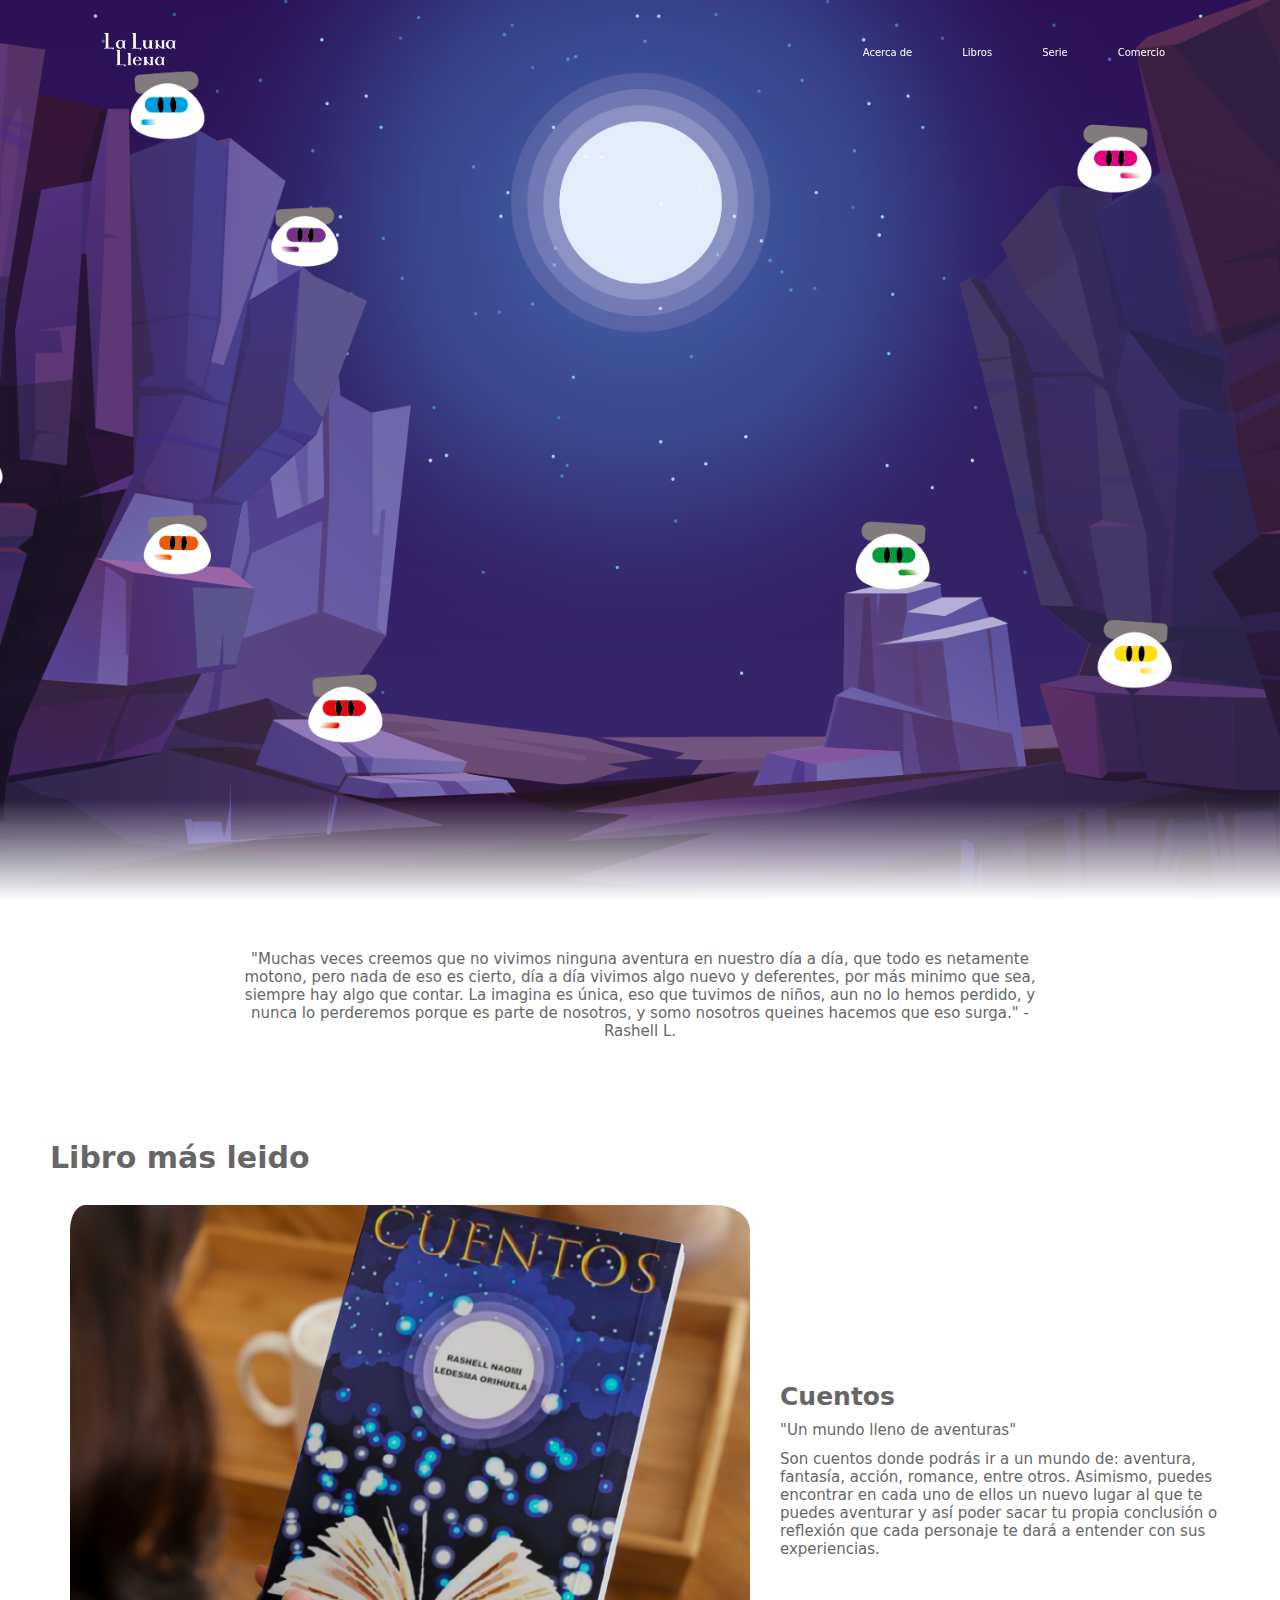
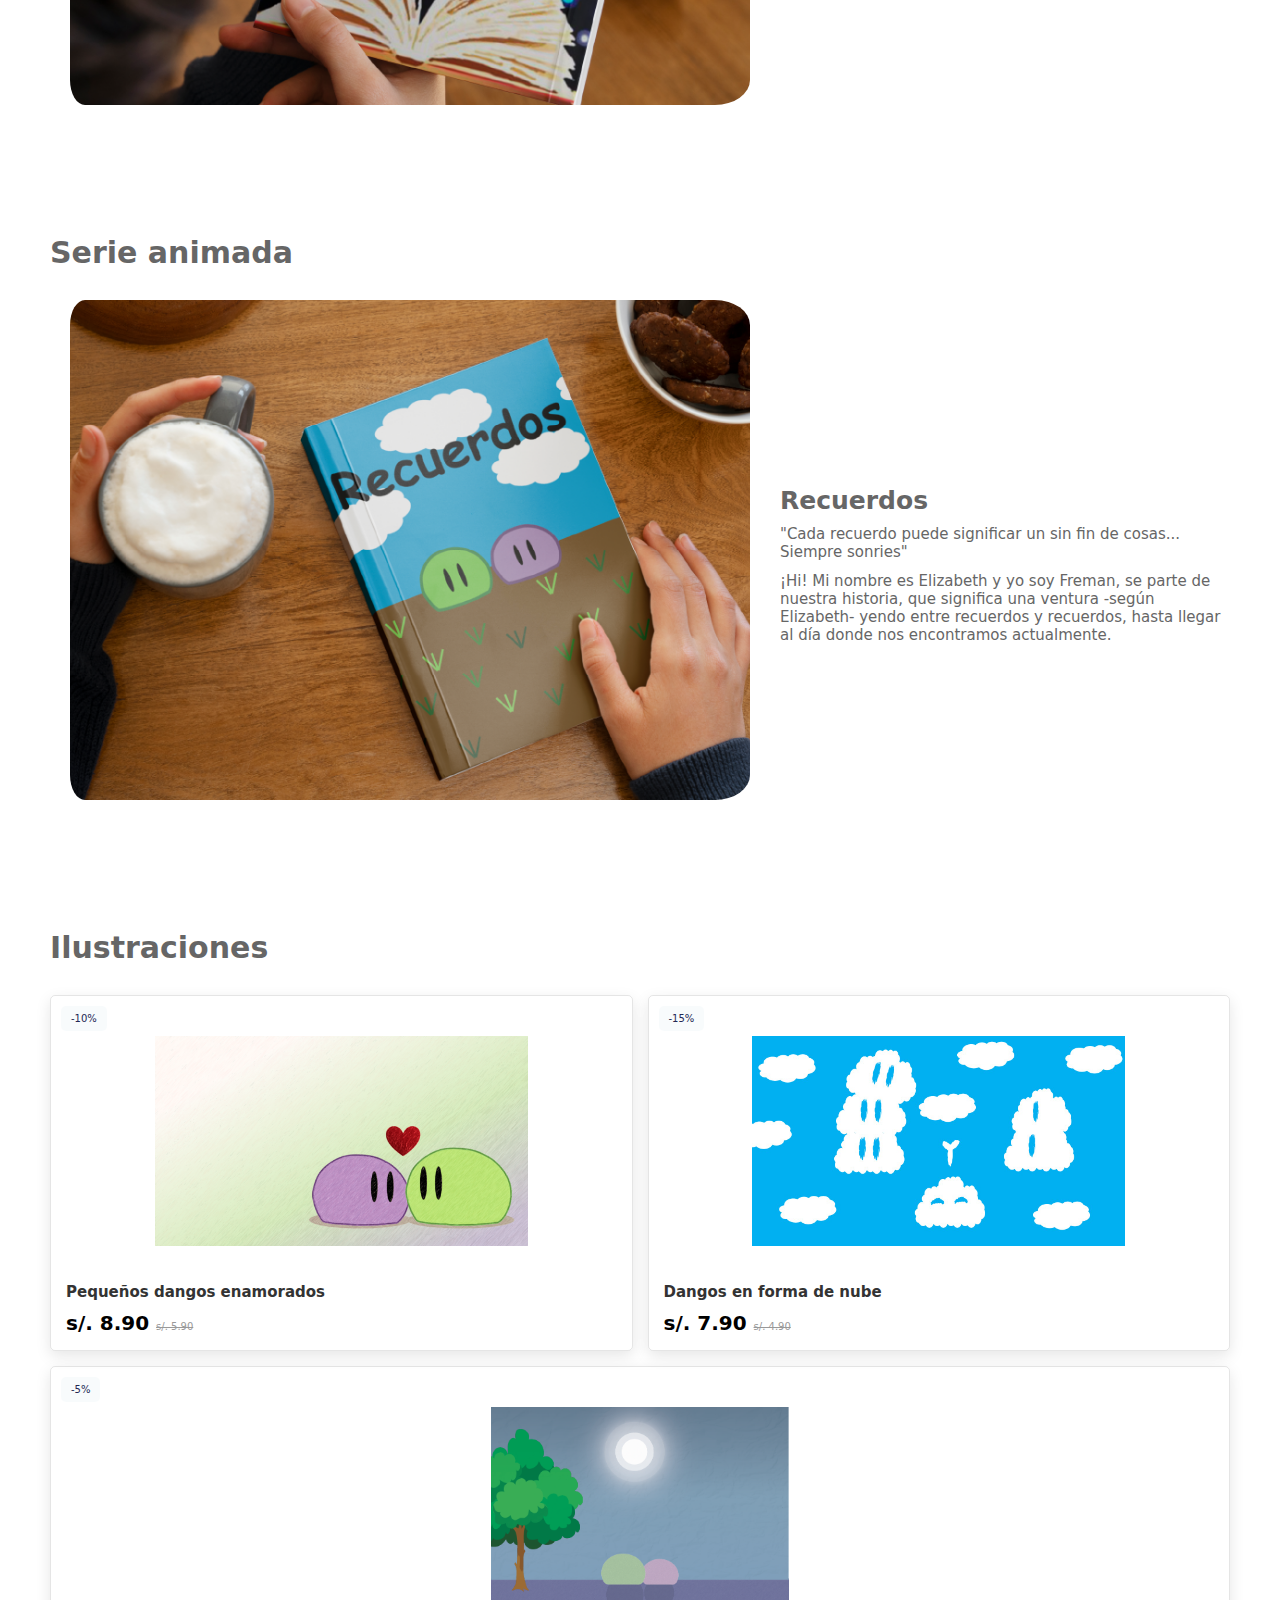
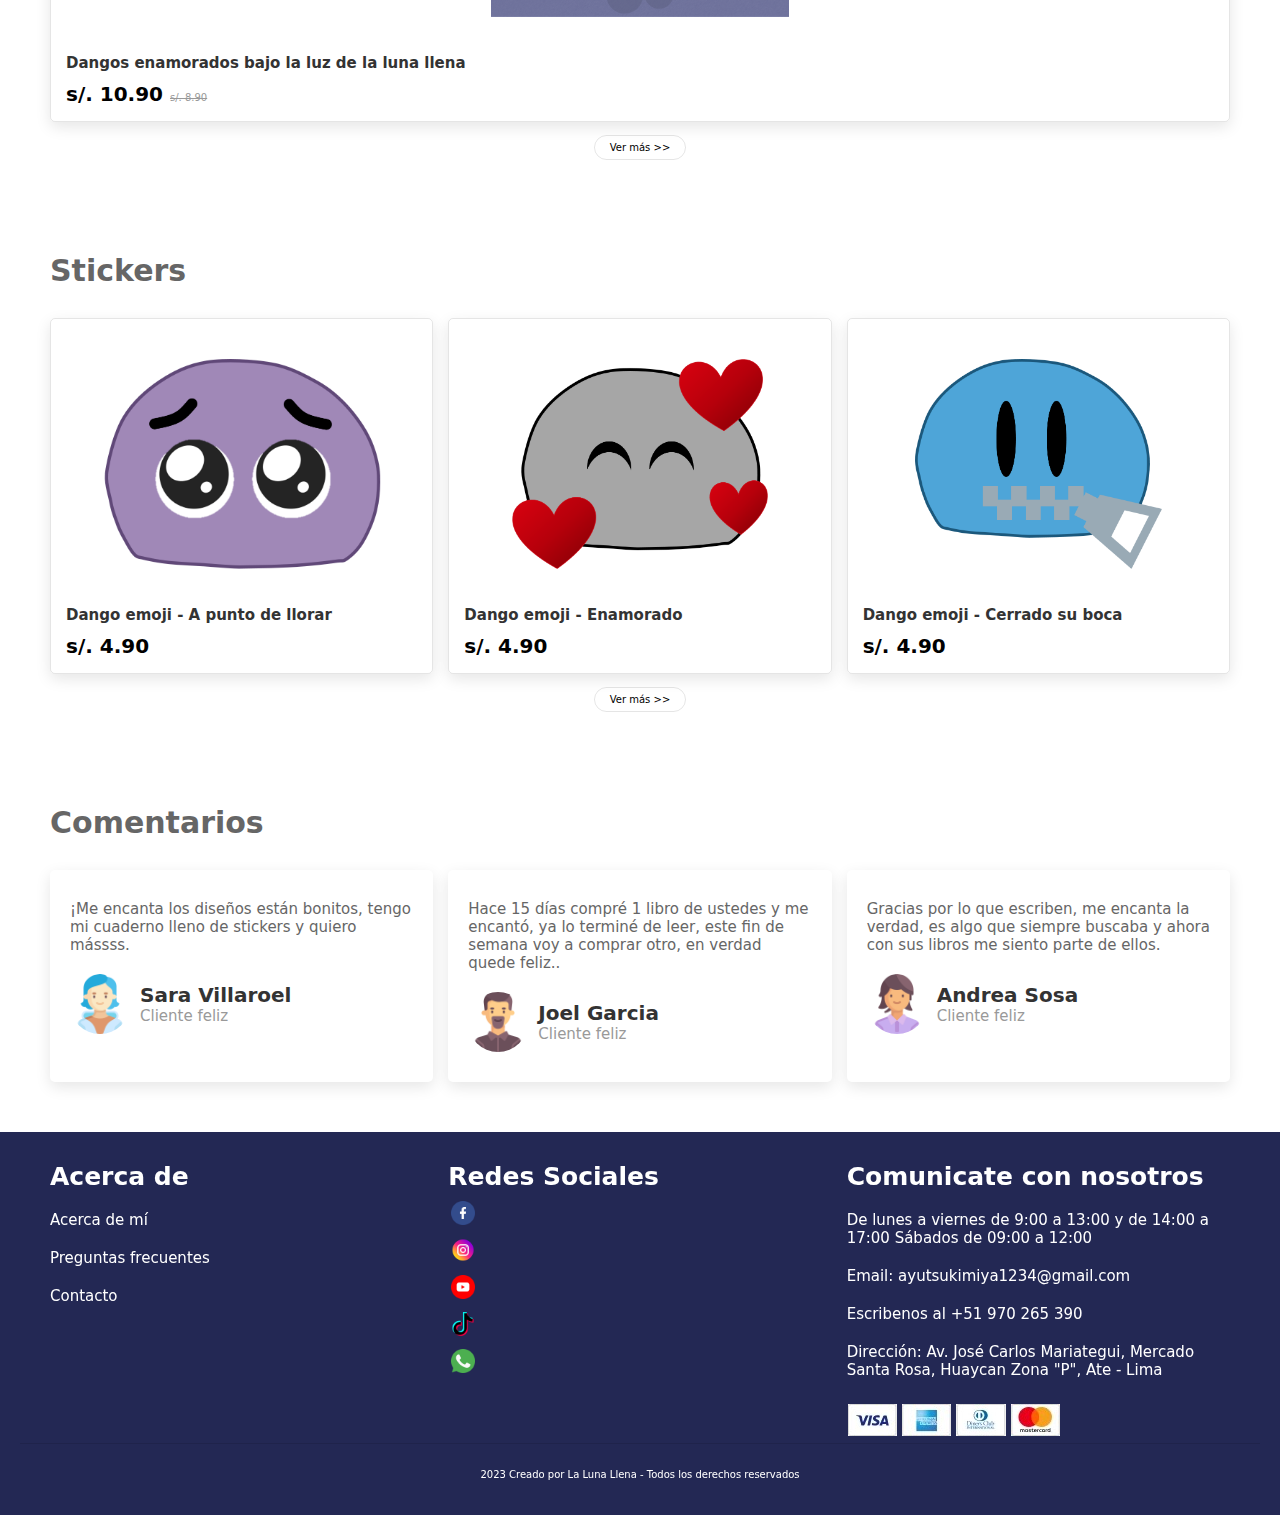
<file: index.html>
<!doctype html>
<html>
<head>
	<meta charset="utf-8">
	<meta http-equiv="X-UA-Compatible" content="IE=edge">
	<meta name="viewport" content="width=device-width, initial-scale=1.0">
<title>La Luna Llena</title>
		
	<!-- custom css file link -->
	<link rel="stylesheet" type="text/css" href="style.css">
	
	
</head>
<body>
<header>
		<a href="index.html" class="logo">
			<img src="72ppi/Logo_blanco.png" alt="logo" width="80">
		</a>
		<ul>
			<li><a href="Acerca de.html">Acerca de</a></li>
			<li><a href="Libros.html">Libros</a></li>
			<li><a href="#">Serie</a></li>
			<li><a href="Comercio.html">Comercio</a></li>
		</ul>
	</header>
	<section>
		<img src="72ppi/Estrellas.png" id="stars">
		<img src="72ppi/Luna.png" id="moon">
		<img src="72ppi/Montanas.png" id="mountains">
		<img src="72ppi/Dangos.png" id="dangos">
	</section>
	

	<div class="sec">
	
		<p>"Muchas veces creemos que no vivimos ninguna aventura en nuestro día a día, que todo es netamente motono, pero nada de eso es cierto, día a día vivimos algo nuevo y deferentes, por más minimo que sea, siempre hay algo que contar. La imagina es única, eso que tuvimos de niños, aun no lo hemos perdido, y nunca lo  perderemos porque es parte de nosotros, y somo nosotros queines hacemos que eso surga." - Rashell L.</p>
		
	</div>
		
	<div class="sec2">	
		<h2>Libro más leido</h2>
		
		<div class="user">
					<img src="Imagenes/2libro.png" alt="">
					<div class="user-info">
						<a href="#"><h1>Cuentos</h1></a>
						<p>"Un mundo lleno de aventuras"</p>
						<br>
						<p>Son cuentos donde podrás ir a un mundo de: aventura, fantasía, acción, romance, entre otros. Asimismo, puedes encontrar en cada uno de ellos un nuevo lugar al que te puedes aventurar y así poder sacar tu propia conclusión o reflexión que cada personaje te dará a entender con sus experiencias.</p>
					</div>
				</div>
		
	</div>
	
	<div class="sec2">	
		<h2>Serie animada</h2>
		
		<div class="user">
					<img src="Imagenes/3libro.png" alt="">
					<div class="user-info">
						<a href="#"><h1>Recuerdos</h1></a>
						<p>"Cada recuerdo puede significar un sin fin de cosas... Siempre sonries"</p>
						<br>
						<p>¡Hi! Mi nombre es Elizabeth y yo soy Freman, se parte de nuestra historia, que significa una ventura -según Elizabeth- yendo entre recuerdos y recuerdos, hasta llegar al día donde nos encontramos actualmente.</p>
					</div>
				</div>
		
	</div>
	
	<div class="sec3">	
		<h2>Ilustraciones</h2>
		
		<div class="box-container2">
			<div class="box2">
				<span class="discount">-10%</span>
				<div class="image">
					<img src="Imagenes/Ilu1.png" alt="">
					<div class="icons">
						<a href="#" class="cart-btn">Comprar</a>
					</div>
				</div>
				<div class="content">
					<h3>Pequeños dangos enamorados</h3>
					<div class="price"> s/. 8.90 <span>s/. 5.90</span></div>
				</div>
			</div>
			
			<div class="box2">
				<span class="discount">-15%</span>
				<div class="image">
					<img src="Imagenes/Ilu2.jpg" alt="">
					<div class="icons">
						<a href="#" class="cart-btn">Comprar</a>
					</div>
				</div>
				<div class="content">
					<h3>Dangos en forma de nube</h3>
					<div class="price"> s/. 7.90 <span>s/. 4.90</span></div>
				</div>
			</div>
			
			<div class="box2">
				<span class="discount">-5%</span>
				<div class="image">
					<img src="Imagenes/Ilu3.png" alt="">
					<div class="icons">
						<a href="#" class="cart-btn">Comprar</a>
					</div>
				</div>
				<div class="content">
					<h3>Dangos enamorados bajo la luz de la luna llena</h3>
					<div class="price"> s/. 10.90 <span>s/. 8.90</span></div>
				</div>
			</div>
		</div>
			
		<ul>
			<li><a href="file:///Users/alumno/Documents/Trabajo%20Final/Comercio.html">Ver más >></a></li>
		</ul>
		
	</div>
	
	<div class="sec3">	
		<h2>Stickers</h2>
		
		<div class="box-container2">
			<div class="box2">
				<div class="image">
					<img src="Imagenes/Imagen1.png" alt="">
					<div class="icons">
						<a href="#" class="cart-btn">Lo quiero</a>
					</div>
				</div>
				<div class="content">
					<h3>Dango emoji - A punto de llorar</h3>
					<div class="price"> s/. 4.90 </div>
				</div>
			</div>
			
			<div class="box2">
				<div class="image">
					<img src="Imagenes/Imagen9.png" alt="">
					<div class="icons">
						<a href="#" class="cart-btn">Lo quiero</a>
					</div>
				</div>
				<div class="content">
					<h3>Dango emoji - Enamorado</h3>
					<div class="price"> s/. 4.90 </div>
				</div>
			</div>
			
			<div class="box2">
				<div class="image">
					<img src="Imagenes/Imagen25.png" alt="">
					<div class="icons">
						<a href="#" class="cart-btn">Lo quiero</a>
					</div>
				</div>
				<div class="content">
					<h3>Dango emoji - Cerrado su boca</h3>
					<div class="price"> s/. 4.90 </div>
				</div>
			</div>
		</div>
			
		<ul>
			<li><a href="file:///Users/alumno/Documents/Trabajo%20Final/Comercio.html">Ver más >></a></li>
		</ul>
	</div>
	
	<div class="sec3">	
		<h2>Comentarios</h2>
		
	<div class="review" id="review">
		
		<div class="box-conta">
			
			<div class="box">
				<div class="stars">
					<i class="fas fa-star"></i>
					<i class="fas fa-star"></i>
					<i class="fas fa-star"></i>
					<i class="fas fa-star"></i>
					<i class="fas fa-star"></i>
				</div>
				<p>¡Me encanta los diseños están bonitos, tengo mi cuaderno lleno de stickers y quiero mássss.</p>
				<div class="user">
					<img src="Imagenes/C6.png" alt="">
					<div class="user-info">
						<h3>Sara Villaroel</h3>
						<span>Cliente feliz</span>
					</div>
				</div>
				<span class="fas fa-quote-rigth"></span>
			</div>
			
			<div class="box">
				<div class="stars">
					<i class="fas fa-star"></i>
					<i class="fas fa-star"></i>
					<i class="fas fa-star"></i>
					<i class="fas fa-star"></i>
					<i class="fas fa-star"></i>
				</div>
				<p>Hace 15 días compré 1 libro de ustedes y me encantó, ya lo terminé de leer, este fin de semana voy a comprar otro, en verdad quede feliz..</p>
				<div class="user">
					<img src="Imagenes/C4.png" alt="">
					<div class="user-info">
						<h3>Joel Garcia</h3>
						<span>Cliente feliz</span>
					</div>
				</div>
				<span class="fas fa-quote-rigth"></span>
			</div>
			
			<div class="box">
				<div class="stars">
					<i class="fas fa-star"></i>
					<i class="fas fa-star"></i>
					<i class="fas fa-star"></i>
					<i class="fas fa-star"></i>
					<i class="fas fa-star"></i>
				</div>
				<p>Gracias por lo que escriben, me encanta la verdad, es algo que siempre buscaba y ahora con sus libros me siento parte de ellos.</p>
				<div class="user">
					<img src="Imagenes/C5.png" alt="">
					<div class="user-info">
						<h3>Andrea Sosa</h3>
						<span>Cliente feliz</span>
					</div>
				</div>
				<span class="fas fa-quote-rigth"></span>
			</div>
			
		</div>
		
	</div>
		
	</div>
	
	<!-- footer section stars -->
	
	<div class="footer">
	
		<div class="box-container">
			<div class="box">
				<h3>Acerca de</h3>
				<a href="Acerca de.html">Acerca de mí</a> <a href="file:///Users/alumno/Documents/PC4%20-%20EXAMEN/PC4/index.html#products">Preguntas frecuentes</a>
		    <a href="Contacto.html">Contacto</a> </div>
			
			<div class="box">
			  <h3>Redes Sociales</h3>
				<a href="https://www.facebook.com/profile.php?id=100080301237628"><img src="Imagenes/facebook.png" alt="" width="30"></a>
				<a href="https://www.instagram.com/lalunallena.historias/"><img src="Imagenes/instagram.png" alt="" width="30"></a>
				<a href="https://www.youtube.com/@lalunallena1"><img src="Imagenes/youtube.png" alt="" width="30"></a>
				<a href="https://www.tiktok.com/@lalunallena.historias"><img src="Imagenes/tik-tok.png" alt="" width="30"></a>
				<a href="#" id="whatsappButton3" value="WhatsApp"><img src="Imagenes/whatsapp.png" alt="" width="30"></a>
	
	
	<script>
	 document.getElementById("whatsappButton3").addEventListener("click", function(){
		 let phoneNumber = "970265390";
		 let whatsappLink = "https://wa.me/" + phoneNumber;
		 window.location.href = whatsappLink;
		 alert("¡Hola! Comunicate con nosotros | Pato para Bibis"); 
	 });
	</script>
			</div>
			
			<div class="box">
				<h3>Comunicate con nosotros</h3>
				<p>De lunes a viernes de 9:00 a 13:00 y de 14:00 a 17:00 Sábados de 09:00 a 12:00</p>
				<p>Email: ayutsukimiya1234@gmail.com</p>
				<a href="#" id="whatsappButton2" value="Llámenos al +51 970 265 390">Escribenos al +51 970 265 390</a>
				<script>
	 document.getElementById("whatsappButton2").addEventListener("click", function(){
		 let phoneNumber = "970265390";
		 let whatsappLink = "https://wa.me/" + phoneNumber;
		 window.location.href = whatsappLink;
		 alert("¡Hola! Comunicate con nosotros | La Luna Llena"); 
	 });
	</script>
				<a href="https://www.google.com/maps/place/Mercado+Santa+Rosa+zona+P+Huaycan/@-12.0154637,-76.8190011,18.64z/data=!4m14!1m7!3m6!1s0x9105e9e44885fb8b:0xd97968b597155bb5!2sMercado+Santa+Rosa+zona+P+Huaycan!8m2!3d-12.015567!4d-76.8181974!16s%2Fg%2F1wb8vrsy!3m5!1s0x9105e9e44885fb8b:0xd97968b597155bb5!8m2!3d-12.015567!4d-76.8181974!16s%2Fg%2F1wb8vrsy?entry=ttu">Dirección: Av. José Carlos Mariategui, Mercado Santa Rosa, Huaycan Zona "P", Ate - Lima</a>
				<img src="Imagenes/P1.jpeg" alt="">
				<img src="Imagenes/P2.jpeg" alt="">
				<img src="Imagenes/P3.jpeg" alt="">
				<img src="Imagenes/P4.jpeg" alt="">
			</div>
		
		</div>
		
		<div class="credit"> 2023 Creado por <span> La Luna Llena </span> - Todos los derechos reservados </div>
	</div>
	
	
	<!-- footer section ends -->
	
	<script>
		let Estrellas = document.getElementById('stars');
		let Luna = document.getElementById('moon');
		let text = document.getElementById('text');
		let btn = document.getElementById('btn');
		let Montañas = document.getElementById('mountains');
		let Dangos = document.getElementById('dangos');
		
		window.addEventListener('scroll', function(){
			let value = window.scrollY;
			stars.style.left = value + 0.25 + 'px';
			moon.style.top = value + 1.05 + 'px';
			dangos.style.left = value + 0.5 + 'px';
		})
	</script>
	

	
</body>
</html>
</file>
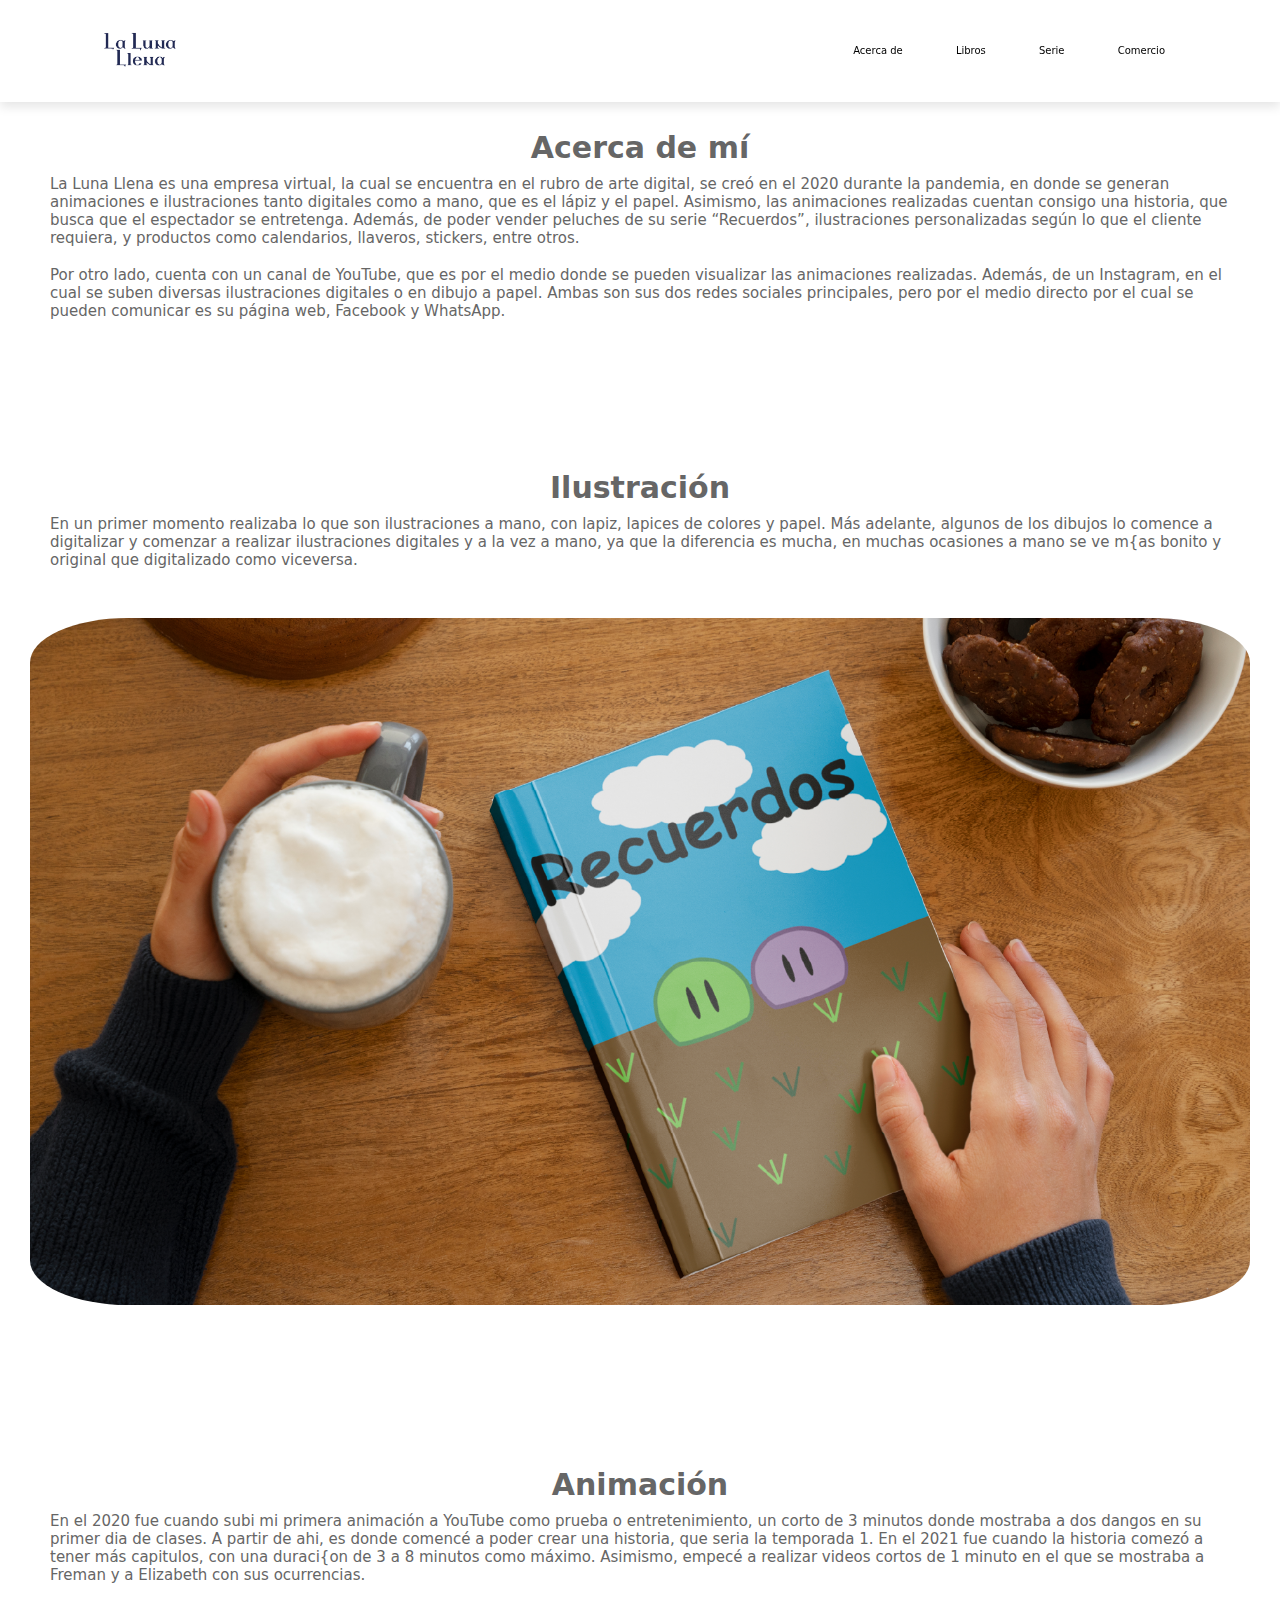
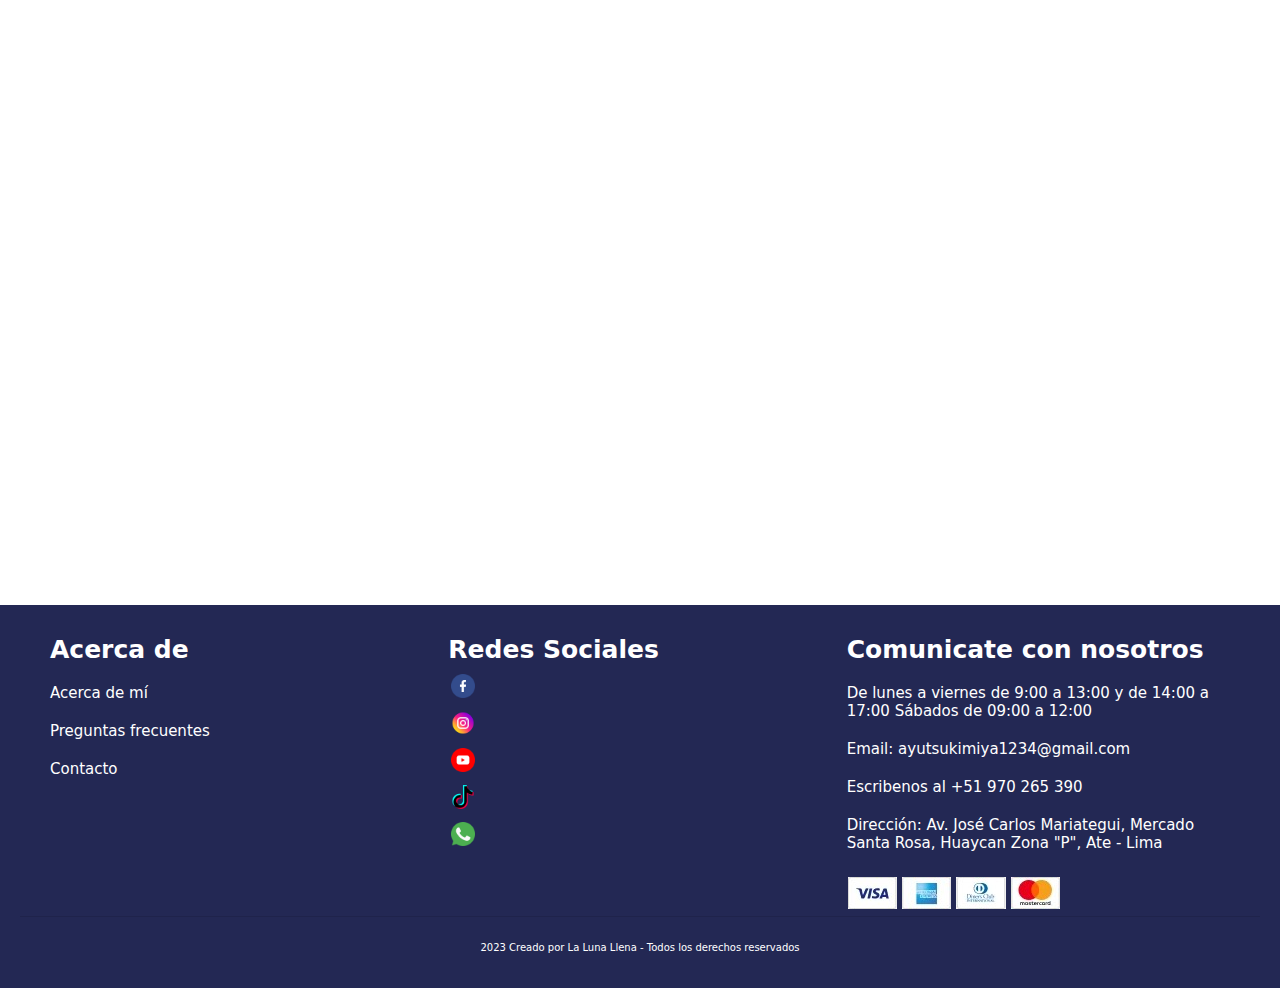
<file: Acerca de.html>
<!doctype html>
<html>
<head>
	<meta charset="utf-8">
	<meta http-equiv="X-UA-Compatible" content="IE=edge">
	<meta name="viewport" content="width=device-width, initial-scale=1.0">
<title>La Luna Llena</title>
		
	<!-- custom css file link -->
	<link rel="stylesheet" type="text/css" href="style2.css">
	
	
</head>
<body>
<header class="header">
		<input type="checkbox" name="" id="toggler">
		<label for="toggler" class="fas fa-bars"></label>
			<div class="logo">
				<a href="index.html" class="logo"><img src="72ppi/Logo azul.png" alt="logo" width="80"></a>
			</div>
				
				<nav class="navbar">
					<a href="Acerca de.html">Acerca de</a> <a href="Libros.html">Libros</a> <a href="#contact">Serie</a>
			    <a href="Comercio.html">Comercio</a> </nav>
	</header>
	
	<div class="Acercade">
	
		<h2>Acerca de mí</h2>
		<p>La Luna Llena es una empresa virtual, la cual se encuentra en el rubro de arte digital, se creó en el 2020 durante la pandemia, en donde se generan animaciones e ilustraciones tanto digitales como a mano, que es el lápiz y el papel. Asimismo, las animaciones realizadas cuentan consigo una historia, que busca que el espectador se entretenga. Además, de poder vender peluches de su serie “Recuerdos”, ilustraciones personalizadas según lo que el cliente requiera, y productos como calendarios, llaveros, stickers, entre otros.</p>
		<p>Por otro lado, cuenta con un canal de YouTube, que es por el medio donde se pueden visualizar las animaciones realizadas. Además, de un Instagram, en el cual se suben diversas ilustraciones digitales o en dibujo a papel. Ambas son sus dos redes sociales principales, pero por el medio directo por el cual se pueden comunicar es su página web, Facebook y WhatsApp.</p>

		<h2>Ilustración</h2>
		<p>En un primer momento realizaba lo que son ilustraciones a mano, con lapiz, lapices de colores y papel. Más adelante, algunos de los dibujos lo comence a digitalizar y comenzar a realizar ilustraciones digitales y a la vez a mano, ya que la diferencia es mucha, en muchas ocasiones a mano se ve m{as bonito y original que digitalizado como viceversa.</p>
		<img src="Imagenes/3libro.png" alt="">

	  <h2>Animación</h2>
		<p>En el 2020 fue cuando subi mi primera animación a YouTube como prueba o entretenimiento, un corto de 3 minutos donde mostraba a dos dangos en su primer dia de clases. A partir de ahi, es donde comencé a poder crear una historia, que seria la temporada 1. En el 2021 fue cuando la historia comezó a tener más capitulos, con una duraci{on de 3 a 8 minutos como máximo. Asimismo, empecé a realizar videos cortos de 1 minuto en el que se mostraba a Freman y a Elizabeth con sus ocurrencias.</p>
		<iframe width="424" height="238" src="https://www.youtube.com/embed/QEGT7xh9QLU" title="El primer día en que nos conocimos - Temp. 1 Cap. 1" frameborder="0" allow="accelerometer; autoplay; clipboard-write; encrypted-media; gyroscope; picture-in-picture; web-share" allowfullscreen></iframe>

		
	</div>
	
	<!-- footer section stars -->
	
	<div class="footer">
	
		<div class="box-container">
			<div class="box">
				<h3>Acerca de</h3>
				<a href="Acerca de.html">Acerca de mí</a> <a href="file:///Users/alumno/Documents/PC4%20-%20EXAMEN/PC4/index.html#products">Preguntas frecuentes</a>
		    <a href="Contacto.html">Contacto</a> </div>
			
			<div class="box">
			  <h3>Redes Sociales</h3>
				<a href="https://www.facebook.com/profile.php?id=100080301237628"><img src="Imagenes/facebook.png" alt="" width="30"></a>
				<a href="https://www.instagram.com/lalunallena.historias/"><img src="Imagenes/instagram.png" alt="" width="30"></a>
				<a href="https://www.youtube.com/@lalunallena1"><img src="Imagenes/youtube.png" alt="" width="30"></a>
				<a href="https://www.tiktok.com/@lalunallena.historias"><img src="Imagenes/tik-tok.png" alt="" width="30"></a>
				<a href="#" id="whatsappButton3" value="WhatsApp"><img src="Imagenes/whatsapp.png" alt="" width="30"></a>
	
	
	<script>
	 document.getElementById("whatsappButton3").addEventListener("click", function(){
		 let phoneNumber = "970265390";
		 let whatsappLink = "https://wa.me/" + phoneNumber;
		 window.location.href = whatsappLink;
		 alert("¡Hola! Comunicate con nosotros | Pato para Bibis"); 
	 });
	</script>
			</div>
			
			<div class="box">
				<h3>Comunicate con nosotros</h3>
				<p>De lunes a viernes de 9:00 a 13:00 y de 14:00 a 17:00 Sábados de 09:00 a 12:00</p>
				<p>Email: ayutsukimiya1234@gmail.com</p>
				<a href="#" id="whatsappButton2" value="Llámenos al +51 970 265 390">Escribenos al +51 970 265 390</a>
				<script>
	 document.getElementById("whatsappButton2").addEventListener("click", function(){
		 let phoneNumber = "970265390";
		 let whatsappLink = "https://wa.me/" + phoneNumber;
		 window.location.href = whatsappLink;
		 alert("¡Hola! Comunicate con nosotros | La Luna Llena"); 
	 });
	</script>
				<a href="https://www.google.com/maps/place/Mercado+Santa+Rosa+zona+P+Huaycan/@-12.0154637,-76.8190011,18.64z/data=!4m14!1m7!3m6!1s0x9105e9e44885fb8b:0xd97968b597155bb5!2sMercado+Santa+Rosa+zona+P+Huaycan!8m2!3d-12.015567!4d-76.8181974!16s%2Fg%2F1wb8vrsy!3m5!1s0x9105e9e44885fb8b:0xd97968b597155bb5!8m2!3d-12.015567!4d-76.8181974!16s%2Fg%2F1wb8vrsy?entry=ttu">Dirección: Av. José Carlos Mariategui, Mercado Santa Rosa, Huaycan Zona "P", Ate - Lima</a>
				<img src="Imagenes/P1.jpeg" alt="">
				<img src="Imagenes/P2.jpeg" alt="">
				<img src="Imagenes/P3.jpeg" alt="">
				<img src="Imagenes/P4.jpeg" alt="">
			</div>
		
		</div>
		
		<div class="credit"> 2023 Creado por <span> La Luna Llena </span> - Todos los derechos reservados </div>
	</div>
	
	
	<!-- footer section ends -->

</body>
</html>
</file>
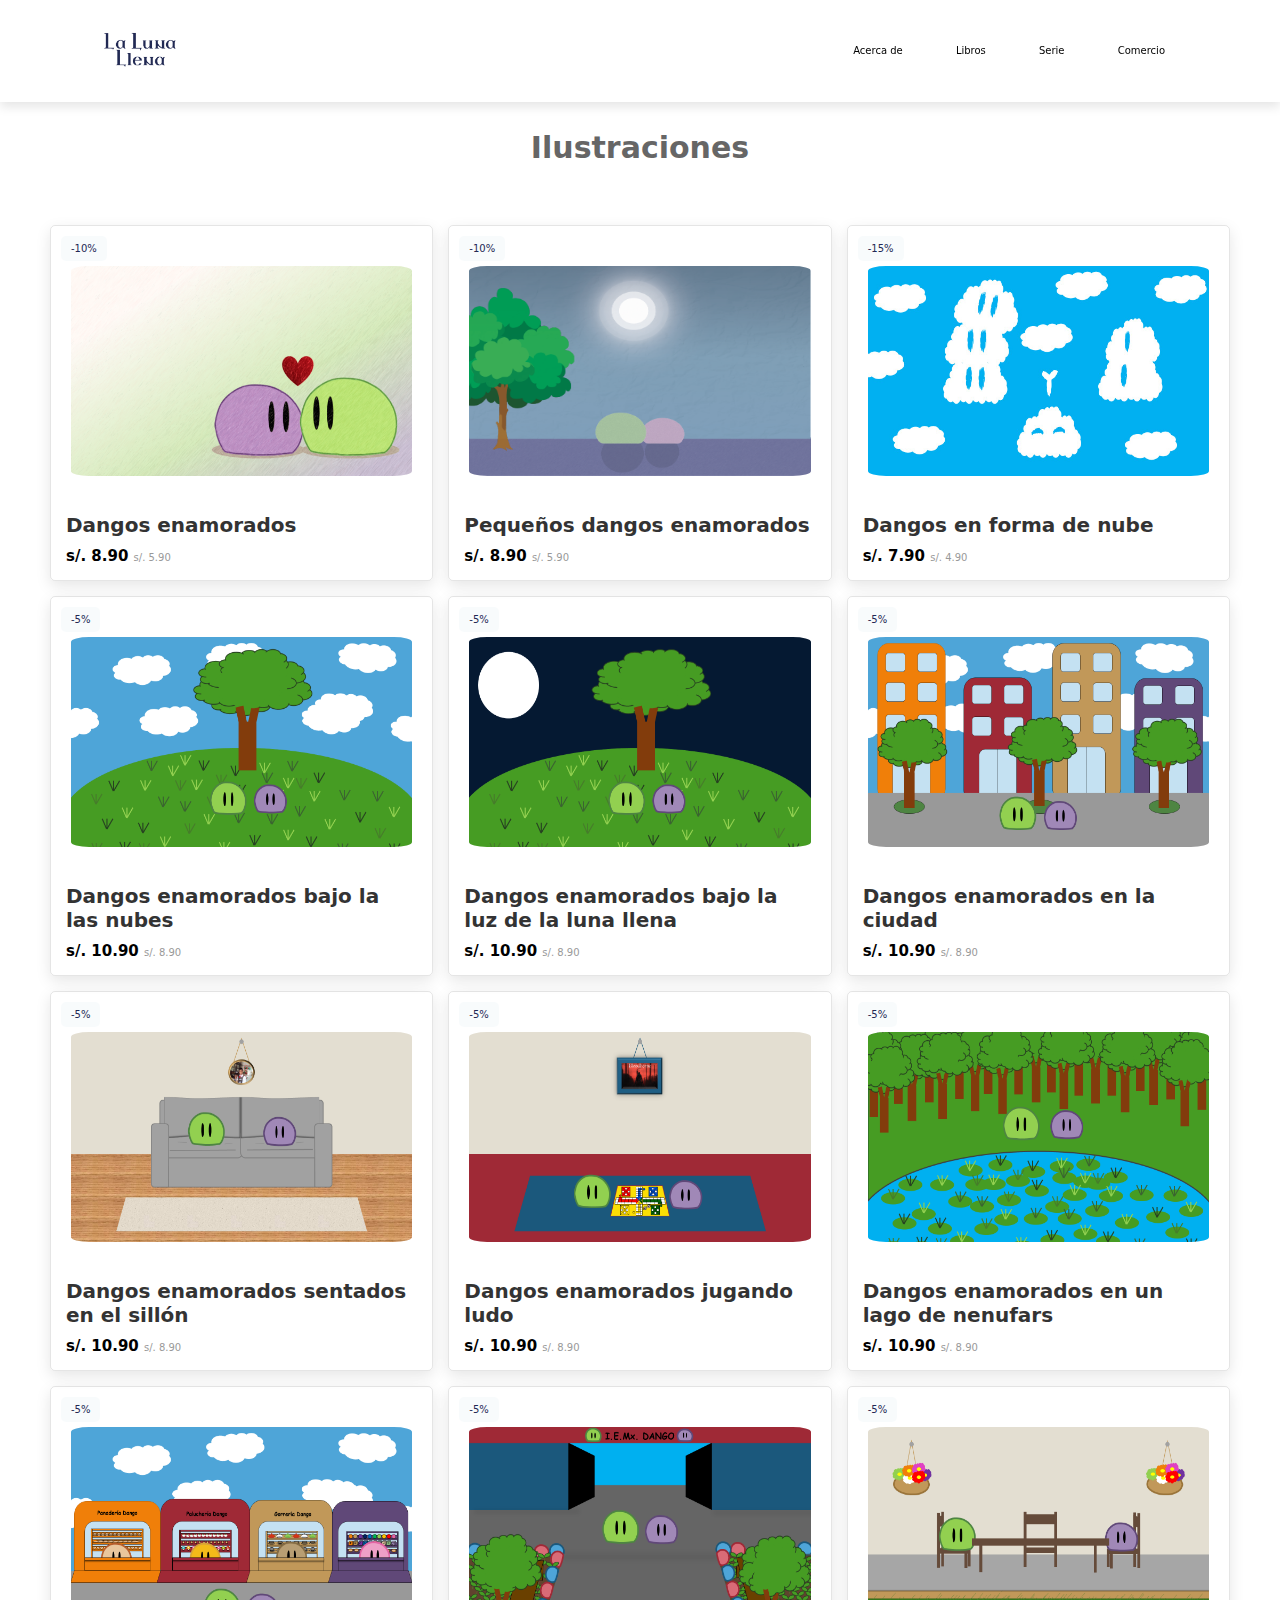
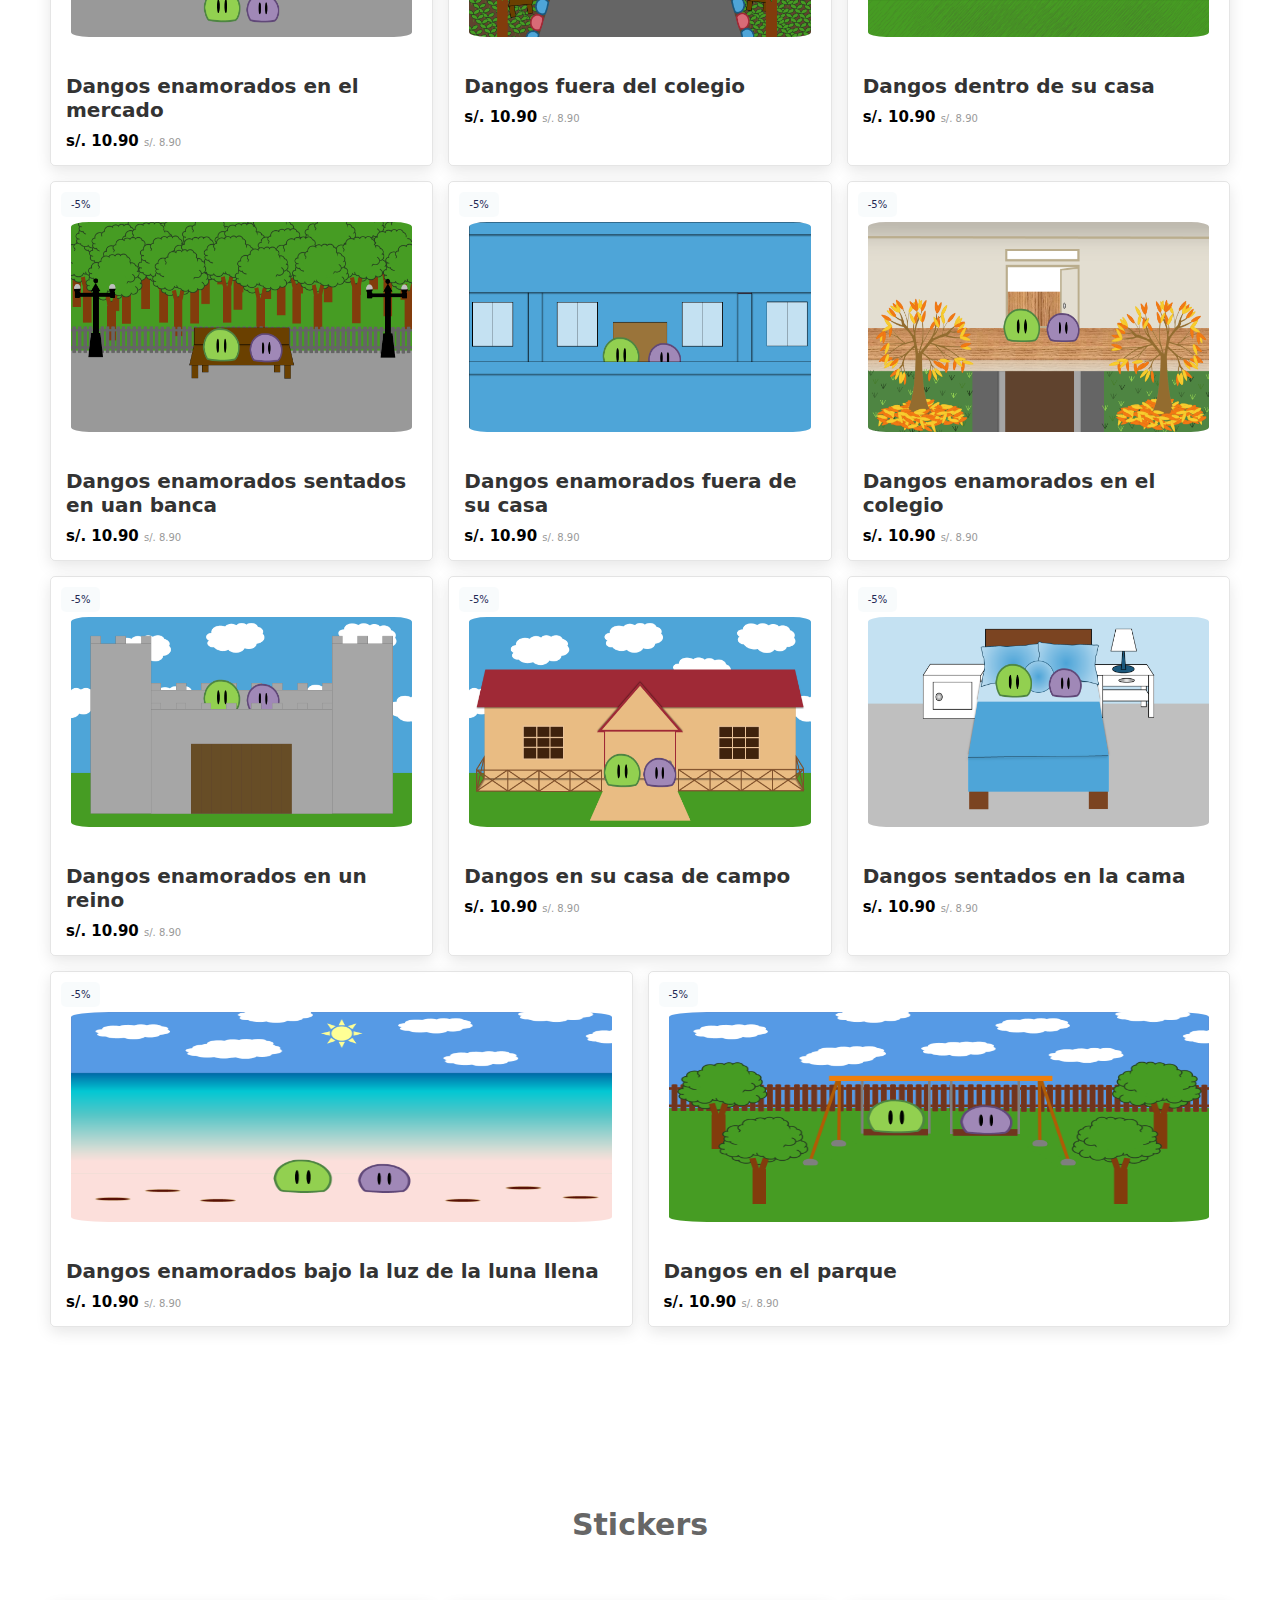
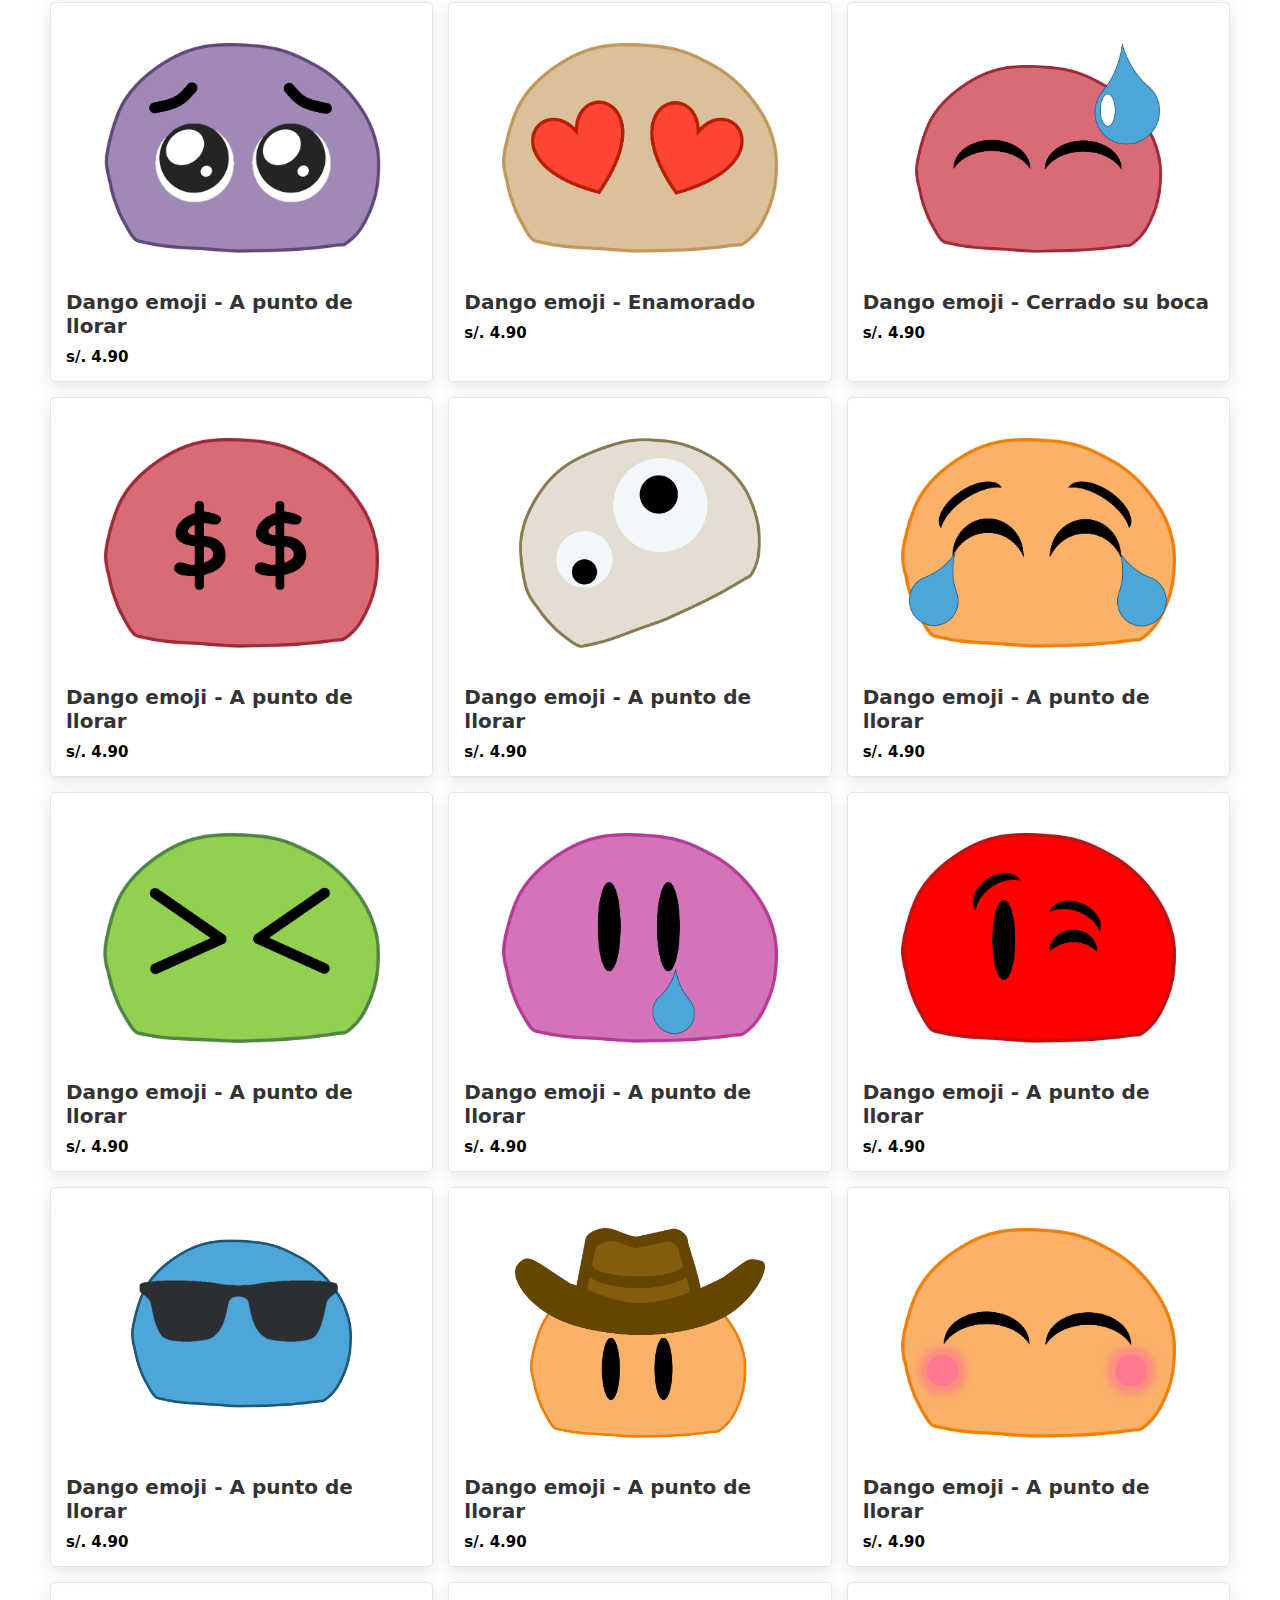
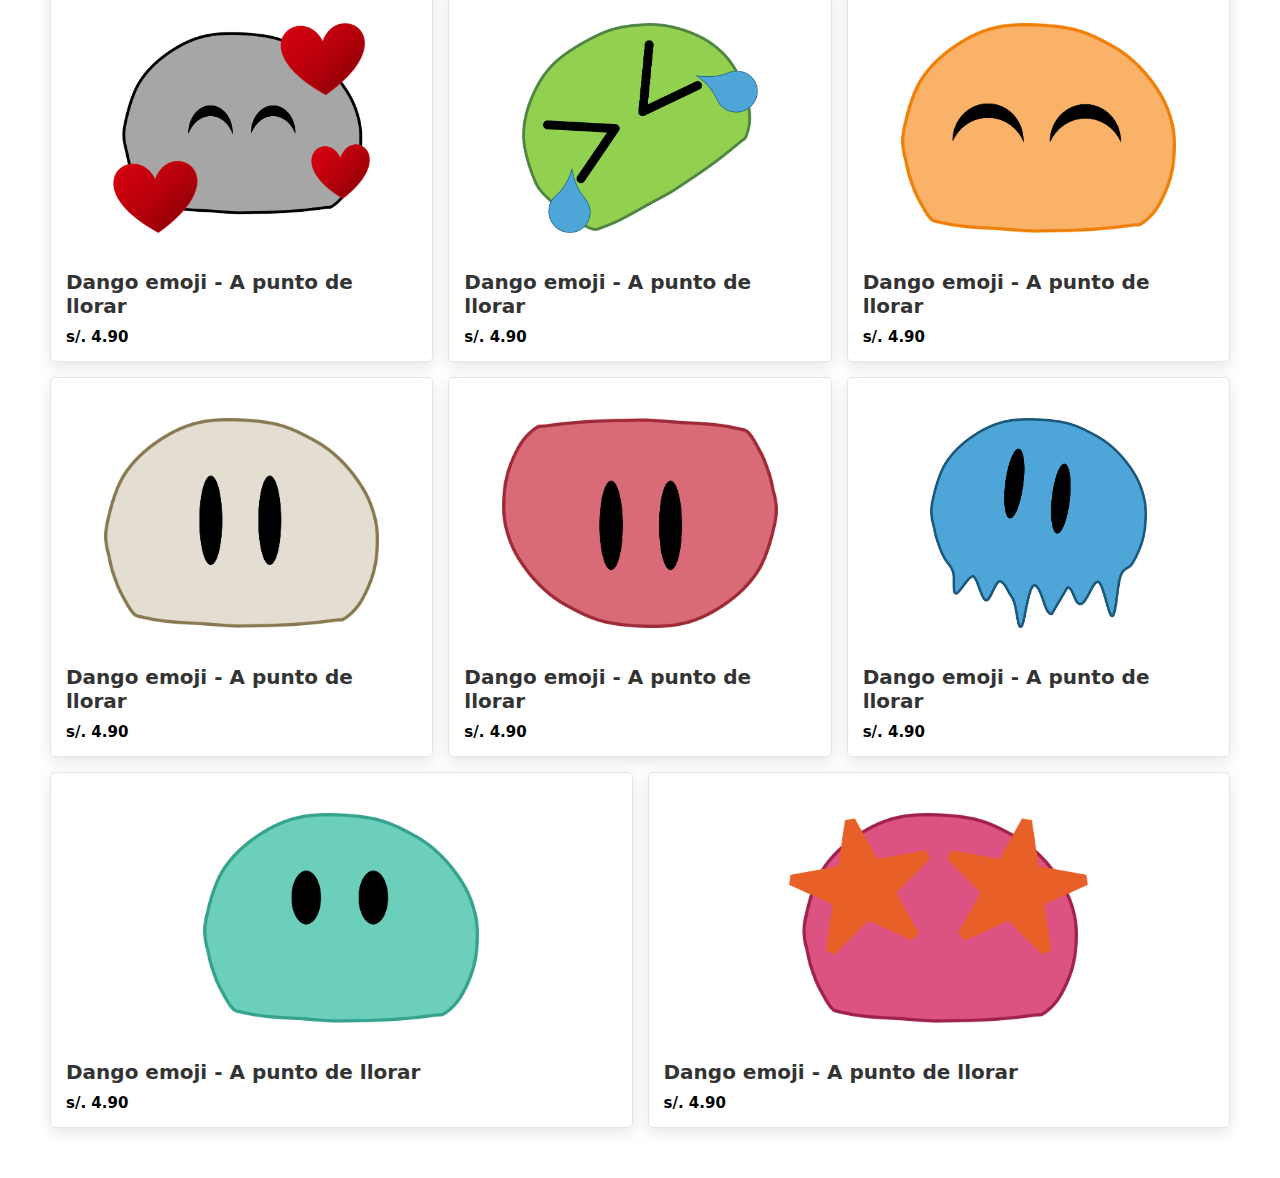
<file: Comercio.html>
<!doctype html>
<html>
<head>
<meta charset="utf-8">
	<meta http-equiv="X-UA-Compatible" content="IE=edge">
	<meta name="viewport" content="width=device-width, initial-scale=1.0">
<title>La Luna Llena</title>
		
	<!-- custom css file link -->
	<link rel="stylesheet" type="text/css" href="style2.css">
</head>

<body>
	
	<header class="header">
		<input type="checkbox" name="" id="toggler">
		<label for="toggler" class="fas fa-bars"></label>
			<div class="logo">
				<a href="index.html" class="logo"><img src="72ppi/Logo azul.png" alt="logo" width="80"></a>
			</div>
				
				<nav class="navbar">
					<a href="Acerca de.html">Acerca de</a> <a href="Libros.html">Libros</a> <a href="#contact">Serie</a>
			    <a href="Comercio.html">Comercio</a> </nav>
	</header>
	
	<div class="Acercade">
	
		<h2>Ilustraciones</h2>
	
	<div class="sec3">	
		<div class="box-container2">
			<div class="box2">
				<span class="discount">-10%</span>
				<div class="image">
					<img src="Imagenes/Ilu1.png" alt="">
					<div class="icons">
						<a href="#" class="cart-btn">Comprar</a>
					</div>
				</div>
				<div class="content">
					<h3>Dangos enamorados</h3>
					<div class="price"> s/. 8.90 <span>s/. 5.90</span></div>
				</div>
			</div>
			
			<div class="box2">
				<span class="discount">-10%</span>
				<div class="image">
					<img src="Imagenes/Ilu3.png" alt="">
					<div class="icons">
						<a href="#" class="cart-btn">Comprar</a>
					</div>
				</div>
				<div class="content">
					<h3>Pequeños dangos enamorados</h3>
					<div class="price"> s/. 8.90 <span>s/. 5.90</span></div>
				</div>
			</div>
			
			<div class="box2">
				<span class="discount">-15%</span>
				<div class="image">
					<img src="Imagenes/Ilu2.jpg" alt="">
					<div class="icons">
						<a href="#" class="cart-btn">Comprar</a>
					</div>
				</div>
				<div class="content">
					<h3>Dangos en forma de nube</h3>
					<div class="price"> s/. 7.90 <span>s/. 4.90</span></div>
				</div>
			</div>
			
			<div class="box2">
				<span class="discount">-5%</span>
				<div class="image">
					<img src="Ilustraciones/Ilu4.pptx.png" alt="">
					<div class="icons">
						<a href="#" class="cart-btn">Comprar</a>
					</div>
				</div>
				<div class="content">
					<h3>Dangos enamorados bajo la las nubes</h3>
					<div class="price"> s/. 10.90 <span>s/. 8.90</span></div>
				</div>
			</div>
			<div class="box2">
				<span class="discount">-5%</span>
				<div class="image">
					<img src="Ilustraciones/Ilu5.png" alt="">
					<div class="icons">
						<a href="#" class="cart-btn">Comprar</a>
					</div>
				</div>
				<div class="content">
					<h3>Dangos enamorados bajo la luz de la luna llena</h3>
					<div class="price"> s/. 10.90 <span>s/. 8.90</span></div>
				</div>
			</div>
			<div class="box2">
				<span class="discount">-5%</span>
				<div class="image">
					<img src="Ilustraciones/Ilu6.png" alt="">
					<div class="icons">
						<a href="#" class="cart-btn">Comprar</a>
					</div>
				</div>
				<div class="content">
					<h3>Dangos enamorados en la ciudad</h3>
					<div class="price"> s/. 10.90 <span>s/. 8.90</span></div>
				</div>
			</div>
			<div class="box2">
				<span class="discount">-5%</span>
				<div class="image">
					<img src="Ilustraciones/Ilu7.png" alt="">
					<div class="icons">
						<a href="#" class="cart-btn">Comprar</a>
					</div>
				</div>
				<div class="content">
					<h3>Dangos enamorados sentados en el sillón</h3>
					<div class="price"> s/. 10.90 <span>s/. 8.90</span></div>
			  </div>
			</div>
			<div class="box2">
				<span class="discount">-5%</span>
				<div class="image">
					<img src="Ilustraciones/Ilu8.png" alt="">
					<div class="icons">
						<a href="#" class="cart-btn">Comprar</a>
					</div>
				</div>
				<div class="content">
					<h3>Dangos enamorados jugando ludo</h3>
					<div class="price"> s/. 10.90 <span>s/. 8.90</span></div>
			  </div>
			</div>
			<div class="box2">
				<span class="discount">-5%</span>
				<div class="image">
					<img src="Ilustraciones/Ilu9.png" alt="">
					<div class="icons">
						<a href="#" class="cart-btn">Comprar</a>
					</div>
				</div>
				<div class="content">
					<h3>Dangos enamorados en un lago de nenufars</h3>
					<div class="price"> s/. 10.90 <span>s/. 8.90</span></div>
			  </div>
			</div>
			<div class="box2">
				<span class="discount">-5%</span>
				<div class="image">
					<img src="Ilustraciones/Ilu10.png" alt="">
					<div class="icons">
						<a href="#" class="cart-btn">Comprar</a>
					</div>
				</div>
				<div class="content">
					<h3>Dangos enamorados en el mercado</h3>
					<div class="price"> s/. 10.90 <span>s/. 8.90</span></div>
			  </div>
			</div>
			<div class="box2">
				<span class="discount">-5%</span>
				<div class="image">
					<img src="Ilustraciones/Ilu11.png" alt="">
					<div class="icons">
						<a href="#" class="cart-btn">Comprar</a>
					</div>
				</div>
				<div class="content">
					<h3>Dangos fuera del colegio</h3>
					<div class="price"> s/. 10.90 <span>s/. 8.90</span></div>
			  </div>
			</div>
			<div class="box2">
				<span class="discount">-5%</span>
				<div class="image">
					<img src="Ilustraciones/Ilu12.png" alt="">
					<div class="icons">
						<a href="#" class="cart-btn">Comprar</a>
					</div>
				</div>
				<div class="content">
					<h3>Dangos dentro de su casa</h3>
					<div class="price"> s/. 10.90 <span>s/. 8.90</span></div>
			  </div>
			</div>
			<div class="box2">
				<span class="discount">-5%</span>
				<div class="image">
					<img src="Ilustraciones/Ilu13.png" alt="">
					<div class="icons">
						<a href="#" class="cart-btn">Comprar</a>
					</div>
				</div>
				<div class="content">
					<h3>Dangos enamorados sentados en uan banca</h3>
					<div class="price"> s/. 10.90 <span>s/. 8.90</span></div>
			  </div>
			</div>
			<div class="box2">
				<span class="discount">-5%</span>
				<div class="image">
					<img src="Ilustraciones/Ilu14.png" alt="">
					<div class="icons">
						<a href="#" class="cart-btn">Comprar</a>
					</div>
				</div>
				<div class="content">
					<h3>Dangos enamorados fuera de su casa</h3>
					<div class="price"> s/. 10.90 <span>s/. 8.90</span></div>
			  </div>
			</div>
			<div class="box2">
				<span class="discount">-5%</span>
				<div class="image">
					<img src="Ilustraciones/Ilu15.png" alt="">
					<div class="icons">
						<a href="#" class="cart-btn">Comprar</a>
					</div>
				</div>
				<div class="content">
					<h3>Dangos enamorados en el colegio</h3>
					<div class="price"> s/. 10.90 <span>s/. 8.90</span></div>
			  </div>
			</div>
			<div class="box2">
				<span class="discount">-5%</span>
				<div class="image">
					<img src="Ilustraciones/Ilu16.png" alt="">
					<div class="icons">
						<a href="#" class="cart-btn">Comprar</a>
					</div>
				</div>
				<div class="content">
					<h3>Dangos enamorados en un reino&nbsp;</h3>
					<div class="price"> s/. 10.90 <span>s/. 8.90</span></div>
			  </div>
			</div>
			<div class="box2">
				<span class="discount">-5%</span>
				<div class="image">
					<img src="Ilustraciones/Ilu17.png" alt="">
					<div class="icons">
						<a href="#" class="cart-btn">Comprar</a>
					</div>
				</div>
				<div class="content">
					<h3>Dangos en su casa de campo</h3>
					<div class="price"> s/. 10.90 <span>s/. 8.90</span></div>
			  </div>
			</div>
			<div class="box2">
				<span class="discount">-5%</span>
				<div class="image">
					<img src="Ilustraciones/Ilu18.png" alt="">
					<div class="icons">
						<a href="#" class="cart-btn">Comprar</a>
					</div>
				</div>
				<div class="content">
					<h3>Dangos sentados en la cama</h3>
					<div class="price"> s/. 10.90 <span>s/. 8.90</span></div>
			  </div>
			</div>
			<div class="box2">
				<span class="discount">-5%</span>
				<div class="image">
					<img src="Ilustraciones/Ilu19.png" alt="">
					<div class="icons">
						<a href="#" class="cart-btn">Comprar</a>
					</div>
				</div>
				<div class="content">
					<h3>Dangos enamorados bajo la luz de la luna llena</h3>
					<div class="price"> s/. 10.90 <span>s/. 8.90</span></div>
				</div>
			</div>
			<div class="box2">
				<span class="discount">-5%</span>
				<div class="image">
					<img src="Ilustraciones/Ilu20.png" alt="">
					<div class="icons">
						<a href="#" class="cart-btn">Comprar</a>
					</div>
				</div>
				<div class="content">
					<h3>Dangos en el parque</h3>
					<div class="price"> s/. 10.90 <span>s/. 8.90</span></div>
				</div>
			</div>
		
			</div>
		</div>
		
	</div>
		
	<div class="Acercade"></div>
	
		
		<h2>Stickers</h2>
		
		
		
	<div class="sec3">	
		
		<div class="box-container2">
			<div class="box2">
				<div class="image">
					<img src="stikers/Imagen1.png" alt="">
					<div class="icons">
						<a href="#" class="cart-btn">Lo quiero</a>
					</div>
				</div>
				<div class="content">
					<h3>Dango emoji - A punto de llorar</h3>
					<div class="price"> s/. 4.90 </div>
				</div>
			</div>
			
			<div class="box2">
				<div class="image">
					<img src="stikers/Imagen2.png" alt="">
					<div class="icons">
						<a href="#" class="cart-btn">Lo quiero</a>
					</div>
				</div>
				<div class="content">
					<h3>Dango emoji - Enamorado</h3>
					<div class="price"> s/. 4.90 </div>
				</div>
			</div>
			
			<div class="box2">
				<div class="image">
					<img src="stikers/Imagen3.png" alt="">
					<div class="icons">
						<a href="#" class="cart-btn">Lo quiero</a>
					</div>
				</div>
				<div class="content">
					<h3>Dango emoji - Cerrado su boca</h3>
					<div class="price"> s/. 4.90 </div>
				</div>
			</div>
			
			<div class="box2">
				<div class="image">
					<img src="stikers/Imagen24.png" alt="">
					<div class="icons">
						<a href="#" class="cart-btn">Lo quiero</a>
					</div>
				</div>
				<div class="content">
					<h3>Dango emoji - A punto de llorar</h3>
					<div class="price"> s/. 4.90 </div>
				</div>
			</div>
			
			<div class="box2">
				<div class="image">
					<img src="stikers/Imagen23.png" alt="">
					<div class="icons">
						<a href="#" class="cart-btn">Lo quiero</a>
					</div>
				</div>
				<div class="content">
					<h3>Dango emoji - A punto de llorar</h3>
					<div class="price"> s/. 4.90 </div>
				</div>
			</div>
			
			<div class="box2">
				<div class="image">
					<img src="stikers/Imagen22.png" alt="">
					<div class="icons">
						<a href="#" class="cart-btn">Lo quiero</a>
					</div>
				</div>
				<div class="content">
					<h3>Dango emoji - A punto de llorar</h3>
					<div class="price"> s/. 4.90 </div>
				</div>
			</div>
			
			<div class="box2">
				<div class="image">
					<img src="stikers/Imagen21.png" alt="">
					<div class="icons">
						<a href="#" class="cart-btn">Lo quiero</a>
					</div>
				</div>
				<div class="content">
					<h3>Dango emoji - A punto de llorar</h3>
					<div class="price"> s/. 4.90 </div>
				</div>
			</div>
			
			<div class="box2">
				<div class="image">
					<img src="stikers/Imagen20.png" alt="">
					<div class="icons">
						<a href="#" class="cart-btn">Lo quiero</a>
					</div>
				</div>
				<div class="content">
					<h3>Dango emoji - A punto de llorar</h3>
					<div class="price"> s/. 4.90 </div>
				</div>
			</div>
			
			<div class="box2">
				<div class="image">
					<img src="stikers/Imagen19.png" alt="">
					<div class="icons">
						<a href="#" class="cart-btn">Lo quiero</a>
					</div>
				</div>
				<div class="content">
					<h3>Dango emoji - A punto de llorar</h3>
					<div class="price"> s/. 4.90 </div>
				</div>
			</div>
			
			<div class="box2">
				<div class="image">
					<img src="stikers/Imagen5.png" alt="">
					<div class="icons">
						<a href="#" class="cart-btn">Lo quiero</a>
					</div>
				</div>
				<div class="content">
					<h3>Dango emoji - A punto de llorar</h3>
					<div class="price"> s/. 4.90 </div>
				</div>
			</div>
			
			<div class="box2">
				<div class="image">
					<img src="stikers/Imagen6.png" alt="">
					<div class="icons">
						<a href="#" class="cart-btn">Lo quiero</a>
					</div>
				</div>
				<div class="content">
					<h3>Dango emoji - A punto de llorar</h3>
					<div class="price"> s/. 4.90 </div>
				</div>
			</div>
			
			<div class="box2">
				<div class="image">
					<img src="stikers/Imagen7.png" alt="">
					<div class="icons">
						<a href="#" class="cart-btn">Lo quiero</a>
					</div>
				</div>
				<div class="content">
					<h3>Dango emoji - A punto de llorar</h3>
					<div class="price"> s/. 4.90 </div>
				</div>
			</div>
			
			<div class="box2">
				<div class="image">
					<img src="stikers/Imagen9.png" alt="">
					<div class="icons">
						<a href="#" class="cart-btn">Lo quiero</a>
					</div>
				</div>
				<div class="content">
					<h3>Dango emoji - A punto de llorar</h3>
					<div class="price"> s/. 4.90 </div>
				</div>
			</div>
			
			<div class="box2">
				<div class="image">
					<img src="stikers/Imagen11.png" alt="">
					<div class="icons">
						<a href="#" class="cart-btn">Lo quiero</a>
					</div>
				</div>
				<div class="content">
					<h3>Dango emoji - A punto de llorar</h3>
					<div class="price"> s/. 4.90 </div>
				</div>
			</div>
			
			<div class="box2">
				<div class="image">
					<img src="stikers/Imagen12.png" alt="">
					<div class="icons">
						<a href="#" class="cart-btn">Lo quiero</a>
					</div>
				</div>
				<div class="content">
					<h3>Dango emoji - A punto de llorar</h3>
					<div class="price"> s/. 4.90 </div>
				</div>
			</div>
			
			<div class="box2">
				<div class="image">
					<img src="stikers/Imagen13.png" alt="">
					<div class="icons">
						<a href="#" class="cart-btn">Lo quiero</a>
					</div>
				</div>
				<div class="content">
					<h3>Dango emoji - A punto de llorar</h3>
					<div class="price"> s/. 4.90 </div>
				</div>
			</div>
			
			<div class="box2">
				<div class="image">
					<img src="stikers/Imagen14.png" alt="">
					<div class="icons">
						<a href="#" class="cart-btn">Lo quiero</a>
					</div>
				</div>
				<div class="content">
					<h3>Dango emoji - A punto de llorar</h3>
					<div class="price"> s/. 4.90 </div>
				</div>
			</div>
			
			<div class="box2">
				<div class="image">
					<img src="stikers/Imagen15.png" alt="">
					<div class="icons">
						<a href="#" class="cart-btn">Lo quiero</a>
					</div>
				</div>
				<div class="content">
					<h3>Dango emoji - A punto de llorar</h3>
					<div class="price"> s/. 4.90 </div>
				</div>
			</div>
			
			<div class="box2">
				<div class="image">
					<img src="stikers/Imagen16.png" alt="">
					<div class="icons">
						<a href="#" class="cart-btn">Lo quiero</a>
					</div>
				</div>
				<div class="content">
					<h3>Dango emoji - A punto de llorar</h3>
					<div class="price"> s/. 4.90 </div>
				</div>
			</div>
			
			<div class="box2">
				<div class="image">
					<img src="stikers/Imagen17.png" alt="">
					<div class="icons">
						<a href="#" class="cart-btn">Lo quiero</a>
					</div>
				</div>
				<div class="content">
					<h3>Dango emoji - A punto de llorar</h3>
					<div class="price"> s/. 4.90 </div>
				</div>
			</div>
			
		
			
		</div>
	</div>
</div>	
	
</body>
</html>
</file>
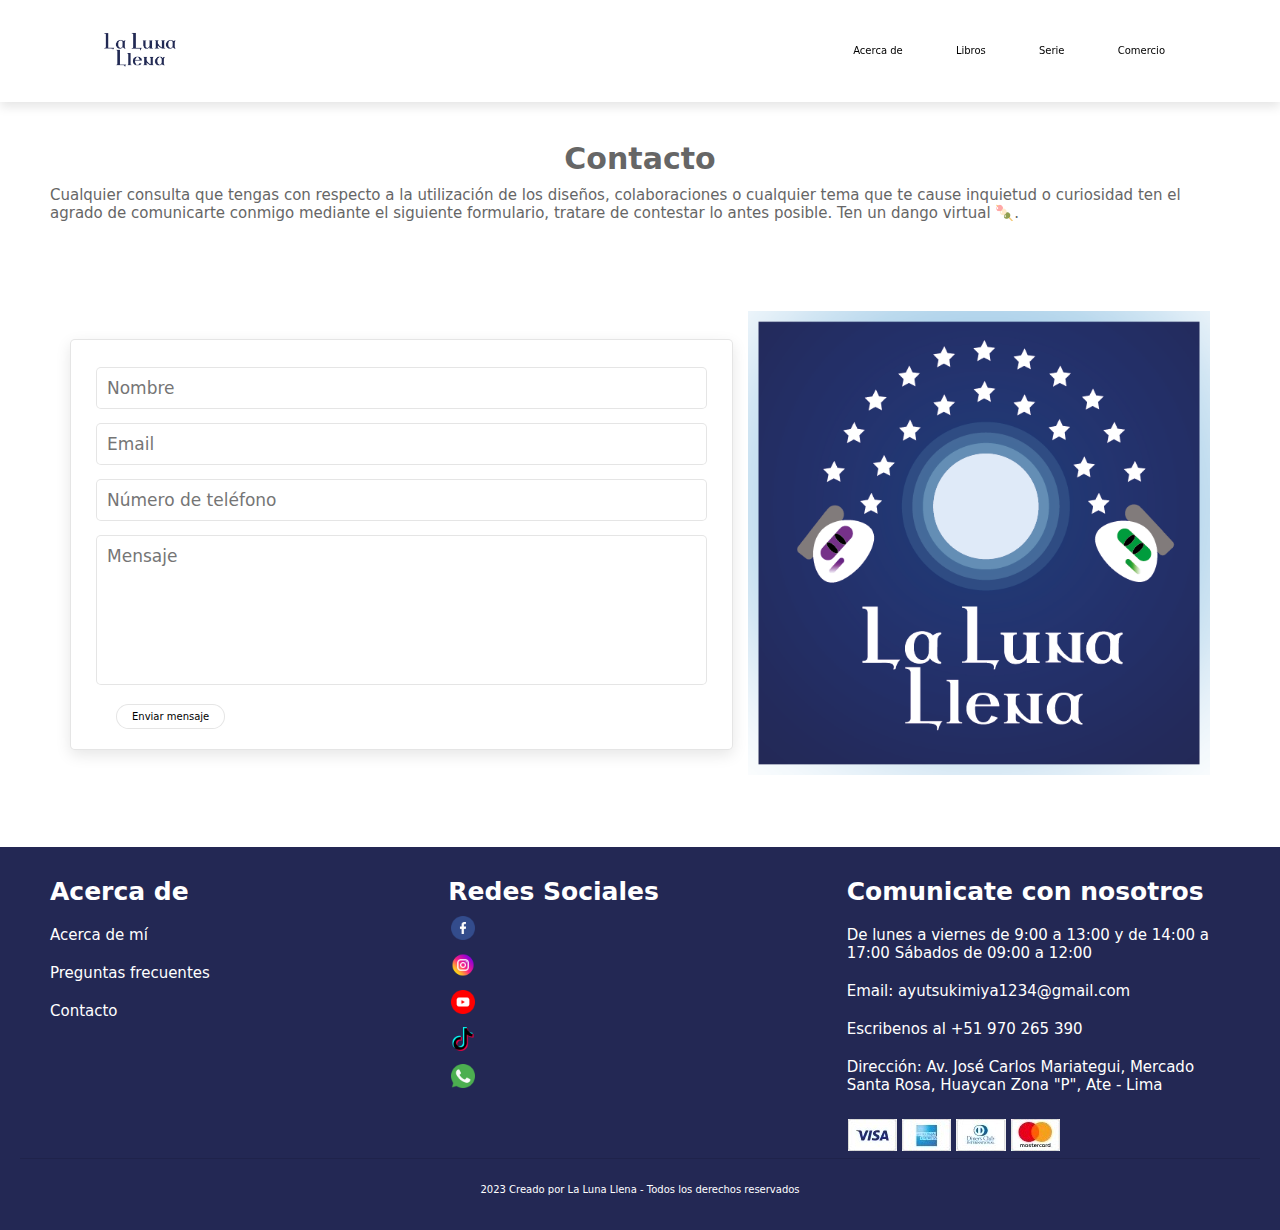
<file: Contacto.html>
<!doctype html>
<html>
<head>
<meta charset="utf-8">
	<meta http-equiv="X-UA-Compatible" content="IE=edge">
	<meta name="viewport" content="width=device-width, initial-scale=1.0">
<title>La Luna Llena</title>
		
	<!-- custom css file link -->
	<link rel="stylesheet" type="text/css" href="style3.css">
</head>
	
	<header class="header">
		<input type="checkbox" name="" id="toggler">
		<label for="toggler" class="fas fa-bars"></label>
			<div class="logo">
				<a href="index.html" class="logo"><img src="72ppi/Logo azul.png" alt="logo" width="80"></a>
			</div>
				
				<nav class="navbar">
					<a href="file:///Users/alumno/Documents/Trabajo%20Final/Acerca%20de.html">Acerca de</a>
				  <a href="file:///Users/alumno/Documents/Trabajo%20Final/Libros.html">Libros</a>
					<a href="#contact">Serie</a>
					 <a href="Comercio.html">Comercio</a>
					
				</nav>
	</header>
	
<body>
	<a href="Comercio.html" data_temp_dwid="0">Comercio</a>
	
	
	<div class="Acercade">
	
		<h2>Contacto</h2>
		<p>Cualquier consulta que tengas con respecto a la utilización de los diseños, colaboraciones o cualquier tema que te cause inquietud o curiosidad ten el agrado de comunicarte conmigo mediante el siguiente formulario, tratare de contestar lo antes posible. Ten un dango virtual 🍡.</p>

		
	</div>
	
<section class="contact" id="contact">
		
		<div class="row">
			<form action="">
				<input type="text" placeholder="Nombre" class="box">
				<input type="email" placeholder="Email" class="box">
				<input type="number" placeholder="Número de teléfono" class="box">
				<textarea name="" class="box" placeholder="Mensaje" id="" cols="30" rows="10"></textarea>
				<input type="submit" value="Enviar mensaje" class="btn1">
			</form>
			
			<div class="image">
				<img src="72ppi/Logo_cuadrado.png" alt="">
			</div>
			
		</div>
	
	</section>
	
	<!-- footer section stars -->
	
	<div class="footer">
	
		<div class="box-container">
			<div class="box">
				<h3>Acerca de</h3>
				<a href="Acerca de.html">Acerca de mí</a> <a href="file:///Users/alumno/Documents/PC4%20-%20EXAMEN/PC4/index.html#products">Preguntas frecuentes</a>
             <a href="Contacto.html">Contacto</a></div>
			
			<div class="box">
			  <h3>Redes Sociales</h3>
				<a href="https://www.facebook.com/profile.php?id=100080301237628"><img src="Imagenes/facebook.png" alt="" width="30"></a>
				<a href="https://www.instagram.com/lalunallena.historias/"><img src="Imagenes/instagram.png" alt="" width="30"></a>
				<a href="https://www.youtube.com/@lalunallena1"><img src="Imagenes/youtube.png" alt="" width="30"></a>
				<a href="https://www.tiktok.com/@lalunallena.historias"><img src="Imagenes/tik-tok.png" alt="" width="30"></a>
				<a href="#" id="whatsappButton3" value="WhatsApp"><img src="Imagenes/whatsapp.png" alt="" width="30"></a>
	
	
	<script>
	 document.getElementById("whatsappButton3").addEventListener("click", function(){
		 let phoneNumber = "970265390";
		 let whatsappLink = "https://wa.me/" + phoneNumber;
		 window.location.href = whatsappLink;
		 alert("¡Hola! Comunicate con nosotros | Pato para Bibis"); 
	 });
	</script>
			</div>
			
			<div class="box">
				<h3>Comunicate con nosotros</h3>
				<p>De lunes a viernes de 9:00 a 13:00 y de 14:00 a 17:00 Sábados de 09:00 a 12:00</p>
				<p>Email: ayutsukimiya1234@gmail.com</p>
				<a href="#" id="whatsappButton2" value="Llámenos al +51 970 265 390">Escribenos al +51 970 265 390</a>
				<script>
	 document.getElementById("whatsappButton2").addEventListener("click", function(){
		 let phoneNumber = "970265390";
		 let whatsappLink = "https://wa.me/" + phoneNumber;
		 window.location.href = whatsappLink;
		 alert("¡Hola! Comunicate con nosotros | La Luna Llena"); 
	 });
	</script>
				<a href="https://www.google.com/maps/place/Mercado+Santa+Rosa+zona+P+Huaycan/@-12.0154637,-76.8190011,18.64z/data=!4m14!1m7!3m6!1s0x9105e9e44885fb8b:0xd97968b597155bb5!2sMercado+Santa+Rosa+zona+P+Huaycan!8m2!3d-12.015567!4d-76.8181974!16s%2Fg%2F1wb8vrsy!3m5!1s0x9105e9e44885fb8b:0xd97968b597155bb5!8m2!3d-12.015567!4d-76.8181974!16s%2Fg%2F1wb8vrsy?entry=ttu">Dirección: Av. José Carlos Mariategui, Mercado Santa Rosa, Huaycan Zona "P", Ate - Lima</a>
				<img src="Imagenes/P1.jpeg" alt="">
				<img src="Imagenes/P2.jpeg" alt="">
				<img src="Imagenes/P3.jpeg" alt="">
				<img src="Imagenes/P4.jpeg" alt="">
			</div>
		
		</div>
		
		<div class="credit"> 2023 Creado por <span> La Luna Llena </span> - Todos los derechos reservados </div>
	</div>
	
	
	<!-- footer section ends -->
	
</body>
</html>
</file>
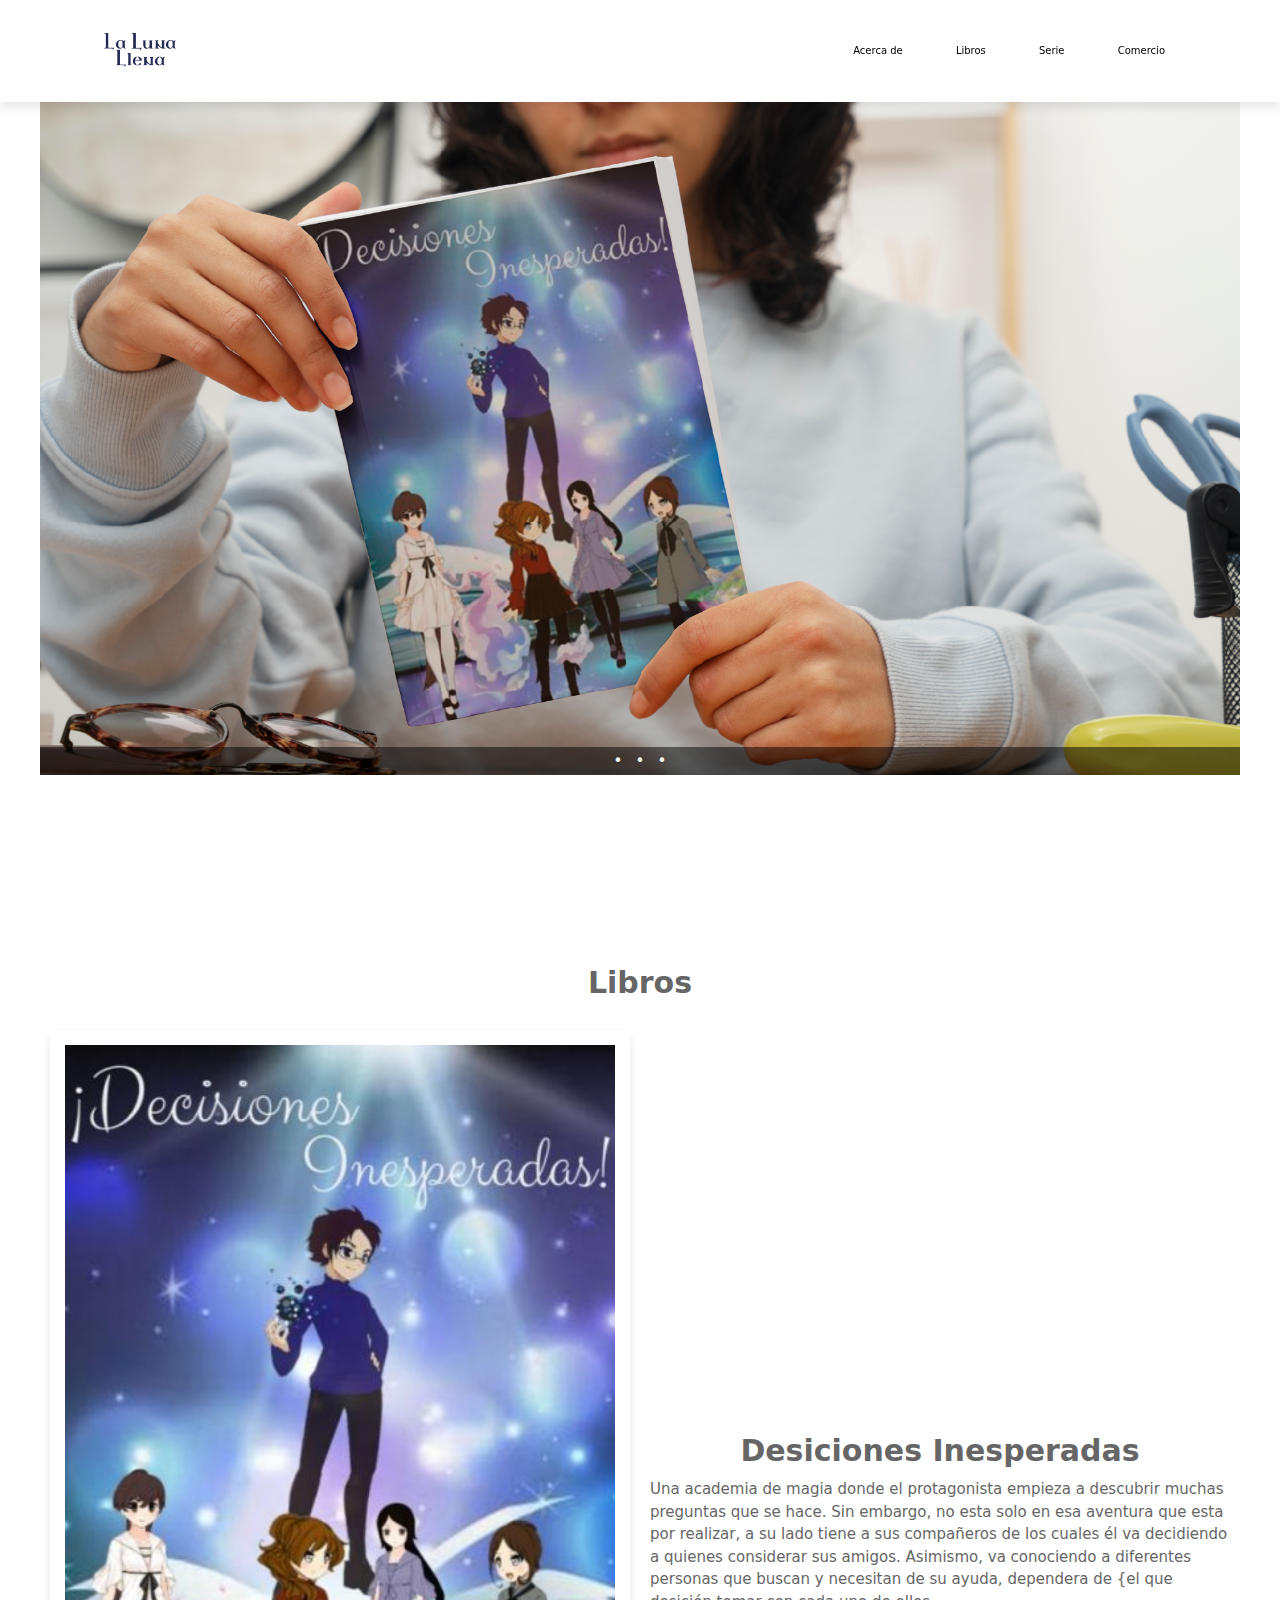
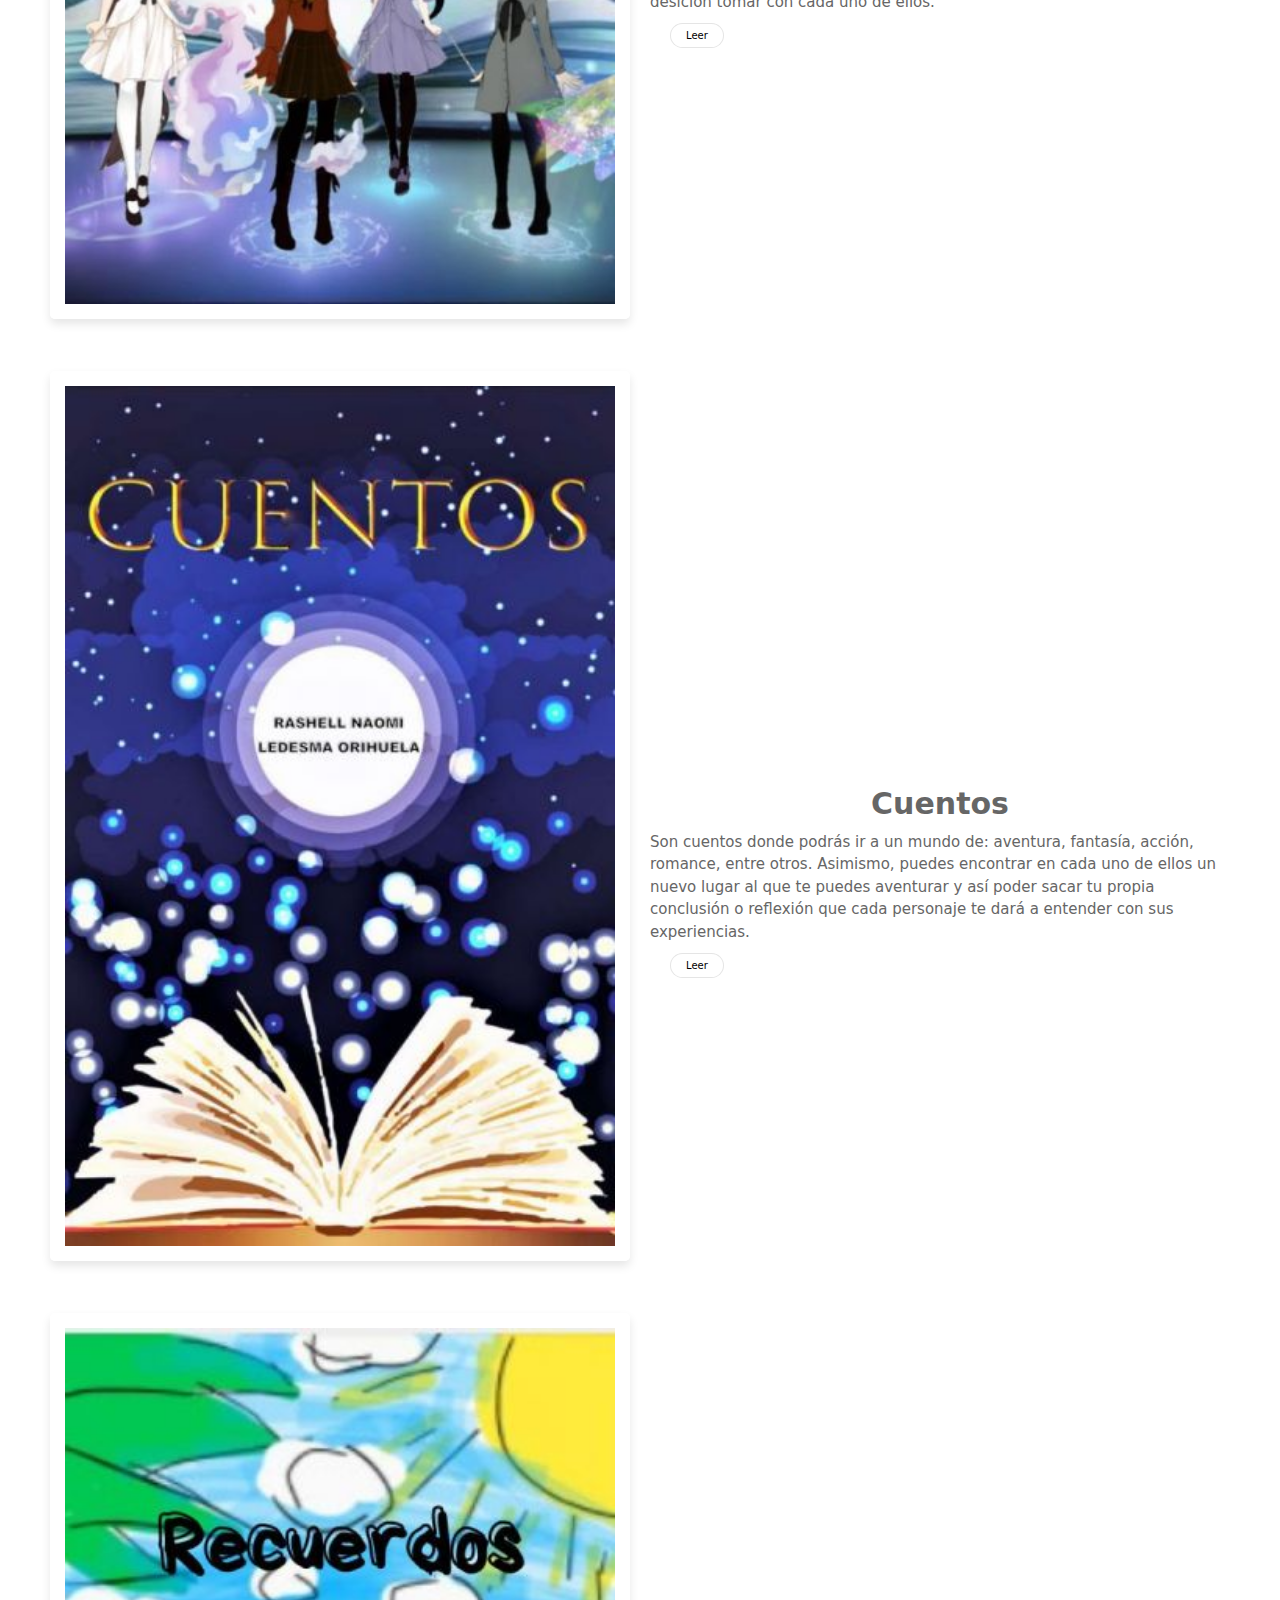
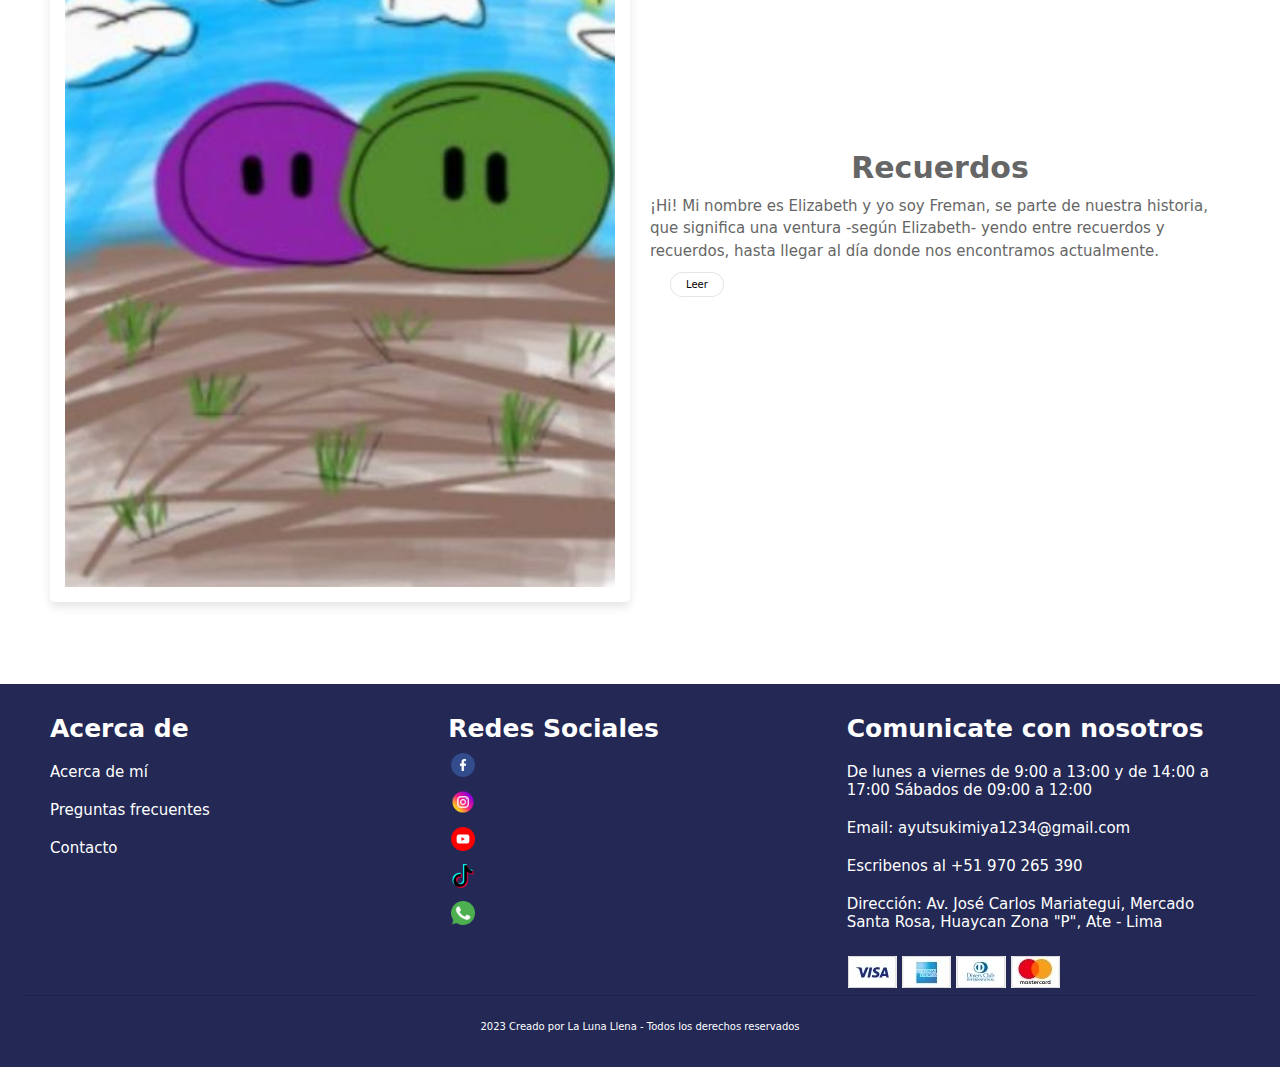
<file: Libros.html>
<!doctype html>
<html>
<head>
	<meta charset="utf-8">
	<meta http-equiv="X-UA-Compatible" content="IE=edge">
	<meta name="viewport" content="width=device-width, initial-scale=1.0">
<title>La Luna Llena</title>
		
	<!-- custom css file link -->
	<link rel="stylesheet" type="text/css" href="style2.css">
	
</head>
<body>
<header class="header">
		<input type="checkbox" name="" id="toggler">
		<label for="toggler" class="fas fa-bars"></label>
			<div class="logo">
				<a href="index.html" class="logo"><img src="72ppi/Logo azul.png" alt="logo" width="80"></a>
			</div>
				
				<nav class="navbar">
					<a href="Acerca de.html">Acerca de</a> <a href="Libros.html">Libros</a> <a href="#contact">Serie</a>
			    <a href="Comercio.html">Comercio</a> </nav>
	</header>
	
	<!-- slider stars -->
	
	<div class="wrapper">
  <div class="slider" id="slider">
    <ul class="slides">
      <li class="slide" id="slide1">
        <a href="#">
          <img src="Imagenes/1libro.png" alt="photo 1">
        </a>
      </li>
      <li class="slide" id="slide2">
        <a href="#">
          <img src="Imagenes/2libro.png" alt="photo 2">
        </a>
      </li>
      <li class="slide" id="slide3">
        <a href="#">
          <img src="Imagenes/3libro.png" alt="photo 3">
        </a>
      </li>
    </ul>
	  
    <ul class="slider-controler">
      <li><a href="#slide1">&bullet;</a></li>
      <li><a href="#slide2">&bullet;</a></li>
      <li><a href="#slide3">&bullet;</a></li>
    </ul>
  </div>
</div>
	<!-- slider ends -->
	
	<div class="sec3">	
		<h2>Libros</h2>
	
	<div class="About" id="About">
		<div class="row">
			<div class="video-container">
				<img src="Imagenes/Portada1.jpg" alt="">
			</div>
			
			<div class="content">
				<h2>Desiciones Inesperadas</h2>
				<p>Una academia de magia donde el protagonista empieza a descubrir muchas preguntas que se hace. Sin embargo, no esta solo en esa aventura que esta por realizar, a su lado tiene a sus compañeros de los cuales él va decidiendo a quienes considerar sus amigos. Asimismo,  va conociendo a diferentes personas que buscan y necesitan de su ayuda, dependera de {el que desición tomar con cada uno de ellos.</p>
				<a href="https://www.wattpad.com/story/197274970-%C2%A1desiciones-inesperadas" class="btn1"> Leer </a>
		  </div>
		
		</div>
		
		<div class="row">
			<div class="video-container">
				<img src="Imagenes/Portada2.jpg" alt="">
			</div>
			
			<div class="content">
				<h2>Cuentos</h2>
				<p>Son cuentos donde podrás ir a un mundo de: aventura, fantasía, acción, romance, entre otros. Asimismo, puedes encontrar en cada uno de ellos un nuevo lugar al que te puedes aventurar y así poder sacar tu propia conclusión o reflexión que cada personaje te dará a entender con sus experiencias.</p>
				<a href="https://www.wattpad.com/story/130930238-cuentos" class="btn1"> Leer </a>
		  </div>
		
		</div>
		
		<div class="row">
			<div class="video-container">
				<img src="Imagenes/Portada3.jpg" alt="">
			</div>
			
			<div class="content">
				<h2>Recuerdos</h2>
				<p>¡Hi! Mi nombre es Elizabeth y yo soy Freman, se parte de nuestra historia, que significa una ventura -según Elizabeth- yendo entre recuerdos y recuerdos, hasta llegar al día donde nos encontramos actualmente.</p>
				<a href="https://www.youtube.com/watch?v=QEGT7xh9QLU&list=PLrLLfViSHMYoZC0DkCxRsAG7L_YzDaT9H" class="btn1"> Leer </a>
		  </div>
		
		</div>
	
	</div>
	</div>
	
	<!-- footer section stars -->
	
	<div class="footer">
	
		<div class="box-container">
			<div class="box">
				<h3>Acerca de</h3>
				<a href="Acerca de.html">Acerca de mí</a> <a href="file:///Users/alumno/Documents/PC4%20-%20EXAMEN/PC4/index.html#products">Preguntas frecuentes</a>
		    <a href="Contacto.html">Contacto</a> </div>
			
			<div class="box">
			  <h3>Redes Sociales</h3>
				<a href="https://www.facebook.com/profile.php?id=100080301237628"><img src="Imagenes/facebook.png" alt="" width="30"></a>
				<a href="https://www.instagram.com/lalunallena.historias/"><img src="Imagenes/instagram.png" alt="" width="30"></a>
				<a href="https://www.youtube.com/@lalunallena1"><img src="Imagenes/youtube.png" alt="" width="30"></a>
				<a href="https://www.tiktok.com/@lalunallena.historias"><img src="Imagenes/tik-tok.png" alt="" width="30"></a>
				<a href="#" id="whatsappButton3" value="WhatsApp"><img src="Imagenes/whatsapp.png" alt="" width="30"></a>
	
	
	<script>
	 document.getElementById("whatsappButton3").addEventListener("click", function(){
		 let phoneNumber = "970265390";
		 let whatsappLink = "https://wa.me/" + phoneNumber;
		 window.location.href = whatsappLink;
		 alert("¡Hola! Comunicate con nosotros | Pato para Bibis"); 
	 });
	</script>
			</div>
			
			<div class="box">
				<h3>Comunicate con nosotros</h3>
				<p>De lunes a viernes de 9:00 a 13:00 y de 14:00 a 17:00 Sábados de 09:00 a 12:00</p>
				<p>Email: ayutsukimiya1234@gmail.com</p>
				<a href="#" id="whatsappButton2" value="Llámenos al +51 970 265 390">Escribenos al +51 970 265 390</a>
				<script>
	 document.getElementById("whatsappButton2").addEventListener("click", function(){
		 let phoneNumber = "970265390";
		 let whatsappLink = "https://wa.me/" + phoneNumber;
		 window.location.href = whatsappLink;
		 alert("¡Hola! Comunicate con nosotros | La Luna Llena"); 
	 });
	</script>
				<a href="https://www.google.com/maps/place/Mercado+Santa+Rosa+zona+P+Huaycan/@-12.0154637,-76.8190011,18.64z/data=!4m14!1m7!3m6!1s0x9105e9e44885fb8b:0xd97968b597155bb5!2sMercado+Santa+Rosa+zona+P+Huaycan!8m2!3d-12.015567!4d-76.8181974!16s%2Fg%2F1wb8vrsy!3m5!1s0x9105e9e44885fb8b:0xd97968b597155bb5!8m2!3d-12.015567!4d-76.8181974!16s%2Fg%2F1wb8vrsy?entry=ttu">Dirección: Av. José Carlos Mariategui, Mercado Santa Rosa, Huaycan Zona "P", Ate - Lima</a>
				<img src="Imagenes/P1.jpeg" alt="">
				<img src="Imagenes/P2.jpeg" alt="">
				<img src="Imagenes/P3.jpeg" alt="">
				<img src="Imagenes/P4.jpeg" alt="">
			</div>
		
		</div>
		
		<div class="credit"> 2023 Creado por <span> La Luna Llena </span> - Todos los derechos reservados </div>
	</div>
	
	<!-- footer section ends -->
		
	
	
</body>
</html>
</file>
<file: style.css>
*
{
	margin: 0;
	padding: 0;
	box-sizing: border-box;
	font-family: 'Poppins', Segoe, "Segoe UI", "DejaVu Sans", "Trebuchet MS", Verdana, "sans-serif";
	outline: none; border: none;
	text-decoration: none;
	transition: .2s linear;
	
}

html
{
	font-size: 62.5%;
	scroll-padding-top: 6rem;
	scroll-behavior: smooth;
}

body
{
	background: linear-gradient(#2b1055,#7597de);
	overflow-x: hidden;
	min-height: 100vh;
}

header
{
	position: absolute;
	top: 0;
	left: 0;
	width: 100%;
	padding: 10px 100px;
	display: flex;
	justify-content: space-between;
	align-items: center;
	z-index: 10000;
}

header .logo
{
	color: #fff;
	font-weight: 700;
	text-decoration: none;
	font-size: 2rem;
	text-transform: uppercase;
	letter-spacing: 2px;
}

header ul
{
	display: flex;
	justify-content: center;
	align-items: center;
}

header ul li
{
	list-style: none;
	margin-left: 20px;
}

header ul li a
{
	text-decoration: none;
	padding: 6px 15px;
	color: #fff;
	border-radius: 20px;
}

header ul li a:hover
{
	background: #fff;
	color: #2b1055;
}


section 
{
	position: relative;
	width: 100%;
	height: 100vh;
	padding: 0;
}

section::before
{
	content: '';
	position: absolute;
	bottom: 0;
	width: 100%;
	height: 100px;
	background: linear-gradient(to top,#fff,transparent);
	z-index: 1000;
}

section img
{
	position: absolute;
	top: 0;
	left: 0;
	width: 100%;
	height: 100%;
	object-fit: cover;
	pointer-events: none;
}

section img#moon
{
	mix-blend-mode: screen;
}

section img#mountains
{
	z-index: 9;
}

section img#dangos
{
	z-index: 10;
}

section img#logo
{
	position: absolute;
	width: 0%;
    padding-top: 180px;
    display: flex;
	justify-content: center;
	
}

#text
{
	position: absolute;
	right: -300px;
	color: #fff;
	white-space: nowrap;
	font-size: 7.5vw;
	z-index: 8;
	transform: translateY(230px);
}

.btn
{
	display: inline-block;
	margin-top: 1rem;
	border-radius: 5rem;
	background: #333;
	color: #232854;
	padding: .9rem 3.5rem;
	cursor: pointer;
	font-size: 1.7rem;
}

#btn
{
	display: inline-block;
	margin-top: 1rem;
	border-radius: 5rem;
	background: #333;
	color: #232854;
	padding: .9rem 3.5rem;
	cursor: pointer;
	font-size: 1.7rem;
}

.sec
{
	position: relative;
	padding: 50px;
	background: #fff;
}

.sec h2
{
	font-size: 3rem;
	margin-bottom: 10px;
	color: #000;
}

.sec p
{
	padding: 0 180px;
	font-size: 1rem;
	color: #666;
	font-size: 1.5rem;
	text-align: center;
	vertical-align: inherit;
}

.sec2
{
	position: relative;
	padding: 50px;
	background: #fff;
}

.sec2 h2
{
	font-size: 3rem;
	margin-bottom: 10px;
	color: #666;
}

.sec2 h1
{
	font-size: 2.5rem;
	margin-bottom: 10px;
	color: #666;
	padding-left: 2rem;
}

.sec2 p
{
	padding: 0 0px;
	color: #666;
	font-size: 1.5rem;
	vertical-align: inherit;
	padding-left: 2rem;
}

.sec2 .user {
    display: flex;
    align-items: center;
    padding-top: 2rem;
}

.sec2 .user img
{
	display: flex;
	border-radius: 5%;
	padding-left: 2rem;
    padding-top: 0rem;
	margin-bottom: 30px;
	height: 50rem;
    width: 70rem;
    object-fit: cover;
    margin-right: 1rem;
}

.sec2 ul
{
	display: flex;
	justify-content: flex-end;
	align-items: center;
}

.sec2 ul li
{
	list-style: none;
	margin-left: 20px;
}

.sec2 ul li a
{
	text-decoration: none;
	padding: 6px 15px;
	color: #000;
	border-radius: 20px;
	border:  0.1rem solid rgba(0,0,0,.1);
}

.sec2 ul li a:hover
{
	background: #000;
	color: #fff;
	border:  0.1rem solid rgba(0,0,0,.1);
}

.sec3
{
	position: relative;
	padding: 50px;
	background: #fff;
}

.sec3 h2
{
	font-size: 3rem;
	margin-bottom: 30px;
	color: #666;
}

.sec3 h1
{
	font-size: 2.5rem;
	margin-bottom: 10px;
	color: #666;
}

.sec3 p
{
	padding: 0 0px;
	font-size: 1rem;
	color: #666;
	font-size: 1.5rem;
	vertical-align: inherit;
}


.sec3 .user {
    display: flex;
    align-items: center;
    padding-top: 2rem;
}

.sec3 ul
{
	display: flex;
	justify-content: center;
	align-items: center;
}

.sec3 ul li
{
	list-style: none;
	margin-top: 20px;
}

.sec3 ul li a
{
	text-decoration: none;
	padding: 6px 15px;
	color: #000;
	border-radius: 20px;
	border:  0.1rem solid rgba(0,0,0,.1);
}

.sec3 ul li a:hover
{
	background: #000;
	color: #fff;
}

.sec3 .box-container2{
	display: flex;
	flex-wrap: wrap;
	gap: 1.5rem;
}

.sec3 .box-container2 .box2{
	flex: 1 1 30rem;
	box-shadow: 0 .5rem 1.5rem rgba(0,0,0,.1);
	border-radius: .5rem;
	border: .1rem solid rgba(0,0,0,.1);
	position: relative;
}

.sec3 .box-container2 .box2 .discount{
	position: absolute;
	top: 1rem; left: 1rem;
	padding: .7rem 1rem;
	font-size: 1rem;
	color: #232854;
	background: rgba(183, 213, 229, .100);
	z-index: 1;
	border-radius: .5rem;
}

.sec3 .box-container2 .box2 .image{
	position: relative;
	text-align: center;
	padding-top: 2rem;
	overflow: hidden
}

.sec3 .box-container2 .box2 .image img{
	height: 25rem;
	padding: 2rem;
}

.sec3 .box-container2 .box2:hover .image img{
	transform: scale(1.1)
}

.sec3 .box-container2 .box2 .image .icons{
	position: absolute;
	bottom: -7rem; left: 0; right: 0;
	display: flex;
}

.sec3 .box-container2 .box2:hover .image .icons{
	bottom: 0;
}

.sec3 .box-container2 .box2 .image .icons a{
	text-align: center;
	padding: 1rem;
	height: 3rem;
	line-height: 1rem;
	font-size: 1.5rem;
	width: 100%;
	background: #232854;
	color: #fff;
	
}

.sec3 .box-container2 .box2 .image .icons a:hover{
	background: #333;
}

.sec3 .box-container2 .box2 .content{
	padding: 1.5rem;
	text-align: left;
}


.sec3 .box-container2 .box2 .content h3{
	font-size: 1.5rem;
	color: #333;
}

.sec3 .box-container2 .box2 .content .price{
	font-size: 2rem;
	color: #000;
	font-weight: bolder;
	padding-top: 1rem;
}

.sec3 .box-container2 .box2 .content .price span{
	font-size: 1rem;
	color: #999;
	font-weight: lighter;
	text-decoration: line-through;
}








.box-container {
    padding: 0 30px;
	color: #fff;
    background-color: #232854;
}

.credit
{
	padding: 0 30px;
	color: #fff;
    background-color: #232854;
}


.footer
{
	padding: 2rem;
	color: #fff;
	background-color: #232854;
}

.offers .products-slider .box{
	text-align: center;
	padding: 2rem;
	margin-bottom: 3rem;
	overflow: hidden;
	user-select: none;
}

.offers .products-slider .box img{
	height: 30rem;
	width: 100%;
	object-fit: contain;
	transition: .2s linear;
	margin-bottom: 1rem;
}

.offers .products-slider .box:hover img{
	transform: scale(1.1);
}

.offers .products-slider .box h3{
	font-size: 2rem;
	color: #fff;
	margin: 1rem 0;
}


.footer .box-container {
    display: flex;
    flex-wrap: wrap;
    gap: 1.5rem;
}

.footer .box-container .box {
    flex: 1 1 25rem;
}

.footer .box-container .box h3 {
    color: #fff;
    font-size: 2.5rem;
    padding: 1rem 0;
}

.footer .box-container .box p {
    color: #fff;
    font-size: 1.5rem;
    padding: 1rem 0;
}

.footer .box-container .box a {
    display: block;
    color: #fff;
    font-size: 1.5rem;
    padding: 1rem 0;
}

.footer .box-container .box a:hover{
	color: #B7D5E5;
	text-decoration: underline;
}

.footer .box-container .box img {
    margin-top: 1rem;
	padding: 5px 1px;
}

.footer .box-container .box a img {
    display: block;
    color: #fff;
    padding: 3px;
    margin-top: -13px;
}

.footer .credit {
    text-align: center;
    padding: 1.5rem;
 
    padding-top: 2.5rem;
    font-size: #fff;
    border-top: 0.1rem solid rgba(0,0,0,.1);
}

.footer .credit span {
    color: #fff;
}

.review .box-conta{
	display: flex;
	flex-wrap: wrap;
	gap: 1.5rem;
}

.review .box-conta .box{
	flex: 1 1 30rem;
	box-shadow: 0 .5rem 1.5rem rgba(0,0,0,.1);
	border-radius: .5rem;
	padding: 3rem 2rem;
	position: relative;
}

.review .box-conta .box .fa-quote-rigth{
	position: absolute;
	bottom: 3rem; right: 3rem;
	font-size: 6rem;
	color: #eee;
}

.review .box-conta .box .stars i{
	color: var(--lilac);
	font-size: 2rem;
}

.review .box-conta .box .stars p{
	color: var(--lilac);
	font-size: 1.5rem;
	line-height: 1.5;
	padding-top: 2rem;
}

.review .box-conta .box .user{
	display: flex;
	align-items: center;
	padding-top: 2rem;
}

.review .box-conta .box .user img{
	height: 6rem;
	width: 6rem;
	border-radius: 50%;
	object-fit: cover;
	margin-right: 1rem;
	
}

.review .box-conta .box .user h3{
	font-size: 2rem;
	color: #333;
}

.review .box-conta .box .user span{
	font-size: 1.5rem;
	color: #999;
}

.review .box-conta .box .ima{
	position: relative;
	text-align: center;
	padding-top: 2rem;
}

.review .box-conta .box img{
	width: 25rem;
	position: center;
	border-radius: 10%;
	height: 25rem;
}

.contact .row{
	display: flex;
	flex-wrap: wrap-reverse;
	gap: 1.5rem;
	align-items: center;
}

.contact .row form{
	flex: 1 1 40rem;
	padding: 2rem 2.5rem;
	box-shadow: 0 .5rem 1.5rem rgba(0,0,0,.1);
	border: .1rem solid rgba(0,0,0,.1);
	background: #fff;
	border-radius: .5rem;
}

.review .contact .row .image{
	flex: 1 1 40rem;
}

.contact .row .image img{
	width: 100%;
}

.contact .row form .box{
	padding: 1rem;
	font-size: 1.7rem;
	color: #333;
	text-transform: none;
	border: .1rem solid rgba(0,0,0,.1);
	border-radius: .5rem;
	margin: .7rem 0;
	width: 100%;
}

.contact .row form .box:focus{
	border-color: #232854;
}

.contact .row form textarea{
	height: 15rem;
	resize: none;
}










/* media queries */
@media (max-width:991px){
	
	html{
		font-size: 55%;
	}
	
	header{
		padding: 2rem;
	}
	
	section{
		padding: 2rem;
	}
	
	.home{
		background-position: left;
	}
}

@media (max-width:768px){
	
	header .fa-bars{
		display: block;
	}
	
	header .navbar{
		position:absolute;
		top:100%; left: 0; rigth:0;
		background: #eee;
		border-top: .1rem solid rgba(0,0,0,.1);
		clip-path: polygon(0 0, 100% 0, 100% 0, 100% 0, 0 0);
	}
	
	header #toggler:checked ~ .navbar{
		clip-path: polygon(0 0, 100% 0, 100% 100%, 0% 100%);
	}
	
	header .navbar a{
		margin: 1.5rem;
		padding: 1.5rem;
		background: #fff;
		border: .1rem solid rgba(0,0,0,.1);
		display: block;
	}
	
	.home .content h3{
		font-size: 5rem;
	}
	
	.home .content span{
		font-size: 2.5rem;
	}
}

@media (max-width:450px){
	
	html{
		font-size: 50%;
	}
	
	.heading{
		font-size: 3rem;
	}
	
}
</file>
<file: style2.css>
@keyframes slide {
	0% { transform: translateX(0); }
	10% { transform: translateX(0); }

	15% { transform: translateX(-100%); }
	30% { transform: translateX(-100%); }

	35% { transform: translateX(-200%); }
	50% { transform: translateX(-200%); }

	55% { transform: translateX(-300%); }
	70% { transform: translateX(-300%); }

	75% { transform: translateX(-400%); }
	90% { transform: translateX(-400%); }

	95% { transform: translateX(-500%); }
	100% { transform: translateX(-500%); }
}

*{
	margin: 0;
	padding: 0;
	box-sizing: border-box;
	font-family: 'Poppins', Segoe, "Segoe UI", "DejaVu Sans", "Trebuchet MS", Verdana, "sans-serif";
	outline: none; border: none;
	text-decoration: none;
	transition: .2s linear;
	box-sizing: border-box; 
}


body {
	font-family: sans-serif;
}

.wrapper {
	padding-top: 100px;
	max-width: 1200px;
	margin: 0 auto;
	margin-bottom: 10px;
}

.slider {
	position: relative;
}

.slides {
	position: relative;
	display: flex;
	overflow: hidden;
}

.slide {
	width: 100%;
	flex-shrink: 0;
	animation-name: slide;
	animation-duration: 20s;
	animation-iteration-count: infinite;
	animation-timing-function: linear;
}

.slides:hover .slide {
	animation-play-state: paused;
}

.slide img {
	width: 100%;
	vertical-align: top;
}

.slide a {
	width: 100%;
	display: inline-block;
	position: relative;
}

.caption {
	color: white;
	text-shadow: 1px 1px black;
	font-size: 8vw;
	position: absolute;
	bottom: 8vw;
	right: 4vw;
}

.slide:target {
	animation-name: none;
	position: absolute;
	left: 0;
	top: 0;
	right: 0;
	bottom: 0;
	z-index: 50;
}

.slider-controler {
	position: absolute;
	left: 0;
	right: 0;
	bottom: 0;
	text-align: center;
	padding: 5px;
	background-color: rgba(0,0,0,0.5);
	z-index: 100;
}

.slider-controler li {
	margin: 0 0.5rem;
	display: inline-block;
	vertical-align: top;
}

.slider-controler a {
	display: inline-block;
	vertical-align: top;
	text-decoration: none;
	color: white;
	font-size: 1.5rem;
}

@media only screen and (min-width: 1200px) {
	.slide {
		width: 1200px;
	}

	.caption {
		font-size: 96px;
		bottom: 96px;
		right: 50px;
	}
}



html{
	font-size: 62.5%;
	scroll-behavior: smooth;
	scroll-padding-top: 6rem;
}


section {
    padding:7rem;
}

.heading{
	text-align: center;
	font-size: 4rem;
	color: #333;
	padding: 1rem;
	margin: 2rem 0;
	background: rgba(220, 208, 255, .100);
}

.heading2{
	text-align: center;
	font-size: 4rem;
	color: #333;
	padding: 1rem;
	margin: 2rem 0;
	background: rgba(220, 208, 255, .100);
}

.heading2 span{
	color:var(--lilac)
}

.heading span{
	color:var(--lilac)
}

.btn{
	display: inline-block;
	margin-top: 1rem;
	border-radius: 5rem;
	background: #2b1055;
	color: #fff;
	padding: .9rem 3.5rem;
	cursor: pointer;
	font-size: 1.7rem;
}

.btn:hover{
	background: #000;
	color: #fff;
}

.btn1{
	display: inline-block;
    margin-top: 1rem;
	margin-left: 2rem;
    border-radius: 5rem;
    background: #fff;
    color: #000;
    padding: 6px 15px;
    cursor: pointer;
    font-size: 1rem;
	border:  0.1rem solid rgba(0,0,0,.1);
}

.btn1:hover{
	background: #000;
	color: #fff;
}

header{
	position: fixed;
	top: 0; left: 0; right: 0;
	background: #fff;
	padding: 10px 100px;
	display: flex;
	align-items: center;
	justify-content: space-between;
	z-index: 1000;
	box-shadow: 0 .5rem 1rem rgba(0,0,0,.1);
}


header .navbar a{
	text-decoration: none;
    padding: 6px 15px;
    color: #000;
    border-radius: 20px;
	margin-left: 20px;
}

header .navbar a:hover{
	background: #2b1055;
	color: #fff;
}

header #toggler{
	display: none;
}

header .fa-bars{
	font-size: 3rem;
	color: #333;
	border-radius: .5rem;
	padding: .5rem 1.5rem;
	cursor: pointer;
	border: .1rem solid rgba(0,0,0,.3);
	display: none;
}

.Acercade h2{
	font-size: 3rem;
	margin-bottom: 10px;
	color: #666;
	padding-top: 130px;
	vertical-align: inherit;
	text-align: center;
}

.Acercade p{
	font-size: 1.5rem;
	padding: 0 50px;
	color: #666;
    margin: 0 0 19.44444px;
	list-style: none;
	vertical-align: inherit;
}

.Acercade img{
	height: 100%;
	padding: 3rem;
	align-items: center;
	width: 100%;
	border-radius: 10%;
}

.Acercade iframe{
	padding: 3rem;
	align-items: center;
	float: none;
	justify-content: center;
	height: 60rem;
	width: 100%;
	
}


.box-container {
    padding: 0 30px;
	color: #fff;
    background-color: #232854;
}

.credit
{
	padding: 0 30px;
	color: #fff;
    background-color: #232854;
}





.footer
{
	padding: 2rem;
    color: #fff;
    background-color: #232854;
}

.footer .box-container {
    display: flex;
    flex-wrap: wrap;
    gap: 1.5rem;
}

.footer .box-container .box {
    flex: 1 1 25rem;
}

.footer .box-container .box h3 {
    color: #fff;
    font-size: 2.5rem;
    padding: 1rem 0;
}

.footer .box-container .box p {
    color: #fff;
    font-size: 1.5rem;
    padding: 1rem 0;
}

.footer .box-container .box a {
    display: block;
    color: #fff;
    font-size: 1.5rem;
    padding: 1rem 0;
}

.footer .box-container .box a:hover{
	color: #B7D5E5;
	text-decoration: underline;
}

.footer .box-container .box img {
    margin-top: 1rem;
	padding: 5px 1px;
}

.footer .box-container .box a img {
    display: block;
    color: #fff;
    padding: 3px;
    margin-top: -13px;
}

.footer .credit {
    text-align: center;
    padding: 1.5rem;
    padding-top: 2.5rem;
    font-size: #fff;
    border-top: 0.1rem solid rgba(0,0,0,.1);
}

.footer .credit span {
    color: #fff;
}

label {
	background: #444;
	color: #fff;
	transition: transform 400ms ease-out;
	display: inline-block;
  min-height: 100%;
	width: 100vw;
	height: 100vh;
	position: relative;
	z-index: 1;
	text-align: center;
	line-height: 100vh;
}

form {
	position: absolute;
	top: 0;
	left: 0;
	bottom: 0;
	right: 0;
	white-space: nowrap;
}
input {
	position: absolute;
}

.keys {
	position: fixed;
	z-index: 10;
	bottom: 0;
	left: 0;
	right: 0;
	padding: 1rem;
	color: #fff;
	text-align: center;
	transition: all 300ms linear;
	opacity: 0;
}

input:focus ~ .keys {
	opacity: 0.8;
}

input:nth-of-type(1):checked ~ label:nth-of-type(1), 
input:nth-of-type(2):checked ~ label:nth-of-type(2),
input:nth-of-type(3):checked ~ label:nth-of-type(3),
input:nth-of-type(4):checked ~ label:nth-of-type(4){
   z-index: 0;
}

input:nth-of-type(1):checked ~ label {
	transform: translate3d(0, 0, 0);
}

input:nth-of-type(2):checked ~ label {
	transform: translate3d(-100%, 0, 0);
}

input:nth-of-type(3):checked ~ label {
	transform: translate3d(-200%, 0, 0);
}

input:nth-of-type(4):checked ~ label {
	transform: translate3d(-300%, 0, 0);
}

label {
	background: #444;
	background-size: cover;
	font-size: 3rem;
}

label[for="diamonds"],
label[for="hearts"] {
	background: #cc0000;
}

label:before,
label:after {
	color: white;
	display: block;
	background: rgba(255,255,255,0.2);
	position: absolute;
	padding: 1rem;
	font-size: 3rem;
	height: 10rem;
	vertical-align: middle;
	line-height: 10rem;
	top: 50%;
	transform: translate3d(0, -50%, 0);
	cursor: pointer;
}

label:before {
	content: "\276D";
	right: 100%;
	border-top-left-radius: 50%;
	border-bottom-left-radius: 50%;
}

label:after {
	content: "\276C";
	left: 100%;
	border-top-right-radius: 50%;
	border-bottom-right-radius: 50%;
}

.sec2
{
	position: relative;
	padding: 50px;
	background: #fff;
}

h2
{
	font-size: 3rem;
	margin-bottom: 10px;
	color: #666;
	padding-top: 130px;
	vertical-align: inherit;
	text-align: center;
}

.sec2 h1
{
	font-size: 2.5rem;
	margin-bottom: 10px;
	color: #666;
	padding-left: 2rem;
}


.sec3
{
	position: relative;
    padding: 50px;
    background: #fff;
}

.sec3 h2
{
	font-size: 3rem;
	color: #666;
}

.sec3 h1
{
	font-size: 2.5rem;
	margin-bottom: 10px;
	color: #666;
}

.sec3 .About .row .content p
{
	padding: 0 0px;
	color: #666;
	font-size: 1.5rem;
	vertical-align: inherit;
}


.sec3 .user {
    display: flex;
    align-items: center;
    padding-top: 2rem;
}

.sec3 ul
{
	display: flex;
	justify-content: center;
	align-items: center;
}

.sec3 ul li
{
	list-style: none;
	margin-top: 20px;
}

.sec3 ul li a
{
	text-decoration: none;
	padding: 6px 15px;
	color: #000;
	border-radius: 20px;
}

.sec3 ul li a:hover
{
	background: #000;
	color: #fff;
}

.sec3 .box-container2{
	display: flex;
	flex-wrap: wrap;
	gap: 1.5rem;
}

.sec3 .box-container2 .box2{
	flex: 1 1 30rem;
	box-shadow: 0 .5rem 1.5rem rgba(0,0,0,.1);
	border-radius: .5rem;
	border: .1rem solid rgba(0,0,0,.1);
	position:relative;
}

.sec3 .box-container2 .box2 .discount{
	position: absolute;
	top: 1rem; left: 1rem;
	padding: .7rem 1rem;
	font-size: 1rem;
	color: #232854;
	background: rgba(183, 213, 229, .100);
	z-index: 1;
	border-radius: .5rem;
}

.sec3 .box-container2 .box2 .image{
	position: relative;
	text-align: center;
	padding-top: 2rem;
	overflow: hidden
}

.sec3 .box-container2 .box2 .image img{
	height: 25rem;
	padding: 2rem;
}

.sec3 .box-container2 .box2:hover .image img{
	transform: scale(1.1)
}

.sec3 .box-container2 .box2 .image .icons{
	position: absolute;
	bottom: -7rem; left: 0; right: 0;
	display: flex;
}

.sec3 .box-container2 .box2:hover .image .icons{
	bottom: 0;
}

.sec3 .box-container2 .box2 .image .icons a{
	text-align: center;
	padding: 1rem;
	height: 3rem;
	line-height: 1rem;
	font-size: 1.5rem;
	width: 100%;
	background: #232854;
	color: #fff;
	
}

.sec3 .box-container2 .box2 .image .icons a:hover{
	background: #333;
}

.sec3 .box-container2 .box2 .content{
	padding: 1.5rem;
	text-align: left;
}


.sec3 .box-container2 .box2 .content h3{
	font-size: 2rem;
	color: #333;
}

.sec3 .box-container2 .box2 .content .price{
	font-size: 1.5rem;
	color: #000;
	font-weight: bolder;
	padding-top: 1rem;
}

.sec3 .box-container2 .box2 .content .price span{
	font-size: 1rem;
	color: #999;
	font-weight: lighter;
}


.About .row{
	display: flex;
	align-items: center;
	gap: 2rem;
	flex-wrap: wrap;
	padding: 2rem 0;
	padding-bottom: 3rem;
}

.About .row .video-container{
	flex: 1 1 40rem;
	position: relative;
}

.About .row .video-container img{
	width: 100%;
	border: 1.5rem solid #fff;
	border-radius: .5rem;
	box-shadow: 0 .5rem 1rem rgba(0,0,0,.1);
	height: 100%;
	object-fit: cover;
}

.About .row .video-container h3{
	position: absolute;
	top: 50%; transform: translateY(-50%);
	font-size: 3rem;
	background: #fff;
	width: 100%;
	padding: 1rem 2rem;
	text-align: center;
	mix-blend-mode: screen;
}

.About .row .content{
	flex: 1 1 40rem;
}

.About .row .content h3{
	font-size: 2rem;
	color: #666;
}

.About .row .content p{
	font-size: 1rem;
	color: #999;
	padding: .5rem 0;
	padding-top: 1rem;
	line-height: 1.5;
}











/* media queries */
@media (max-width:991px){
	
	html{
		font-size: 55%;
	}
	
	header{
		padding: 2rem;
	}
	
	section{
		padding: 2rem;
	}
	
	.home{
		background-position: left;
	}
}

@media (max-width:768px){
	
	header .fa-bars{
		display: block;
	}
	
	header .navbar{
		position:absolute;
		top:100%; left: 0; rigth:0;
		background: #eee;
		border-top: .1rem solid rgba(0,0,0,.1);
		clip-path: polygon(0 0, 100% 0, 100% 0, 100% 0, 0 0);
	}
	
	header #toggler:checked ~ .navbar{
		clip-path: polygon(0 0, 100% 0, 100% 100%, 0% 100%);
	}
	
	header .navbar a{
		margin: 1.5rem;
		padding: 1.5rem;
		background: #fff;
		border: .1rem solid rgba(0,0,0,.1);
		display: block;
	}
	
	.home .content h3{
		font-size: 5rem;
	}
	
	.home .content span{
		font-size: 2.5rem;
	}
}

@media (max-width:450px){
	
	html{
		font-size: 50%;
	}
	
	.heading{
		font-size: 3rem;
	}
	
}
</file>
<file: style3.css>
*{
	margin: 0;
	padding: 0;
	box-sizing: border-box;
	font-family: 'Poppins', Segoe, "Segoe UI", "DejaVu Sans", "Trebuchet MS", Verdana, "sans-serif";
	outline: none; border: none;
	text-decoration: none;
	transition: .2s linear;
	box-sizing: border-box; 
}


body {
	font-family: sans-serif;
}


html{
	font-size: 62.5%;
	scroll-behavior: smooth;
	scroll-padding-top: 6rem;
}


section {
    padding:7rem;
}

.heading{
	text-align: center;
	font-size: 4rem;
	color: #333;
	padding: 1rem;
	margin: 2rem 0;
	background: rgba(220, 208, 255, .100);
}

.heading2{
	text-align: center;
	font-size: 4rem;
	color: #333;
	padding: 1rem;
	margin: 2rem 0;
	background: rgba(220, 208, 255, .100);
}

.heading2 span{
	color:var(--lilac)
}

.heading span{
	color:var(--lilac)
}

.btn{
	display: inline-block;
	margin-top: 1rem;
	border-radius: 5rem;
	background: #2b1055;
	color: #fff;
	padding: .9rem 3.5rem;
	cursor: pointer;
	font-size: 1.7rem;
}

.btn:hover{
	background: #000;
	color: #fff;
}

.btn1{
	display: inline-block;
    margin-top: 1rem;
	margin-left: 2rem;
    border-radius: 5rem;
    background: #fff;
    color: #000;
    padding: 6px 15px;
    cursor: pointer;
    font-size: 1rem;
	border:  0.1rem solid rgba(0,0,0,.1);

}

.btn1:hover{
	background: #000;
	color: #fff;
}

header{
	position: fixed;
	top: 0; left: 0; right: 0;
	background: #fff;
	padding: 10px 100px;
	display: flex;
	align-items: center;
	justify-content: space-between;
	z-index: 1000;
	box-shadow: 0 .5rem 1rem rgba(0,0,0,.1);
}


header .navbar a{
	text-decoration: none;
    padding: 6px 15px;
    color: #000;
    border-radius: 20px;
	margin-left: 20px;
}

header .navbar a:hover{
	background: #2b1055;
	color: #fff;
}

header #toggler{
	display: none;
}

header .fa-bars{
	font-size: 3rem;
	color: #333;
	border-radius: .5rem;
	padding: .5rem 1.5rem;
	cursor: pointer;
	border: .1rem solid rgba(0,0,0,.3);
	display: none;
}

.Acercade h2{
	font-size: 3rem;
	margin-bottom: 10px;
	color: #666;
	padding-top: 130px;
	vertical-align: inherit;
	text-align: center;
}

.Acercade p{
	font-size: 1.5rem;
	padding: 0 50px;
	color: #666;
    margin: 0 0 19.44444px;
	list-style: none;
	vertical-align: inherit;
}



.box-container {
    padding: 0 30px;
	color: #fff;
    background-color: #232854;
}

.credit
{
	padding: 0 30px;
	color: #fff;
    background-color: #232854;
}





.footer
{
	padding: 2rem;
    color: #fff;
    background-color: #232854;
}

.footer .box-container {
    display: flex;
    flex-wrap: wrap;
    gap: 1.5rem;
}

.footer .box-container .box {
    flex: 1 1 25rem;
}

.footer .box-container .box h3 {
    color: #fff;
    font-size: 2.5rem;
    padding: 1rem 0;
}

.footer .box-container .box p {
    color: #fff;
    font-size: 1.5rem;
    padding: 1rem 0;
}

.footer .box-container .box a {
    display: block;
    color: #fff;
    font-size: 1.5rem;
    padding: 1rem 0;
}

.footer .box-container .box a:hover{
	color: #B7D5E5;
	text-decoration: underline;
}

.footer .box-container .box img {
    margin-top: 1rem;
	padding: 5px 1px;
}

.footer .box-container .box a img {
    display: block;
    color: #fff;
    padding: 3px;
    margin-top: -13px;
}

.footer .credit {
    text-align: center;
    padding: 1.5rem;
    padding-top: 2.5rem;
    font-size: #fff;
    border-top: 0.1rem solid rgba(0,0,0,.1);
}

.footer .credit span {
    color: #fff;
}

.sec3
{
	position: relative;
    padding: 50px;
    background: #fff;
}

.sec3 h2
{
	font-size: 3rem;
	color: #666;
}

.sec3 h1
{
	font-size: 2.5rem;
	margin-bottom: 10px;
	color: #666;
}

.sec3 p
{
	padding: 0 0px;
	font-size: 1rem;
	color: #666;
	font-size: 1.5rem;
	vertical-align: inherit;
}


.contact .row {
    display: flex;
    flex-wrap: wrap-reverse;
    gap: 1.5rem;
    align-items: center;
}

.contact .row form{
	flex: 1 1 60rem;
	padding: 2rem 2.5rem;
	box-shadow: 0 .5rem 1.5rem rgba(0,0,0,.1);
	border: .1rem solid rgba(0,0,0,.1);
	background: #fff;
	border-radius: .5rem;
}

.contact .row .image{
	flex: 1 1 40rem;
}

.contact .row .image img{
	width: 100%;
}

.contact .row form .box{
	padding: 1rem;
	font-size: 1.7rem;
	color: #333;
	text-transform: none;
	border: .1rem solid rgba(0,0,0,.1);
	border-radius: .5rem;
	margin: .7rem 0;
	width: 100%;
}

.contact .row form .box:focus{
	border-color: var(--lilac);
}

.contact .row form textarea{
	height: 15rem;
	resize: none;
}












/* media queries */
@media (max-width:991px){
	
	html{
		font-size: 55%;
	}
	
	header{
		padding: 2rem;
	}
	
	section{
		padding: 2rem;
	}
	
	.home{
		background-position: left;
	}
}

@media (max-width:768px){
	
	header .fa-bars{
		display: block;
	}
	
	header .navbar{
		position:absolute;
		top:100%; left: 0; rigth:0;
		background: #eee;
		border-top: .1rem solid rgba(0,0,0,.1);
		clip-path: polygon(0 0, 100% 0, 100% 0, 100% 0, 0 0);
	}
	
	header #toggler:checked ~ .navbar{
		clip-path: polygon(0 0, 100% 0, 100% 100%, 0% 100%);
	}
	
	header .navbar a{
		margin: 1.5rem;
		padding: 1.5rem;
		background: #fff;
		border: .1rem solid rgba(0,0,0,.1);
		display: block;
	}
	
	.home .content h3{
		font-size: 5rem;
	}
	
	.home .content span{
		font-size: 2.5rem;
	}
}

@media (max-width:450px){
	
	html{
		font-size: 50%;
	}
	
	.heading{
		font-size: 3rem;
	}
	
}
</file>
